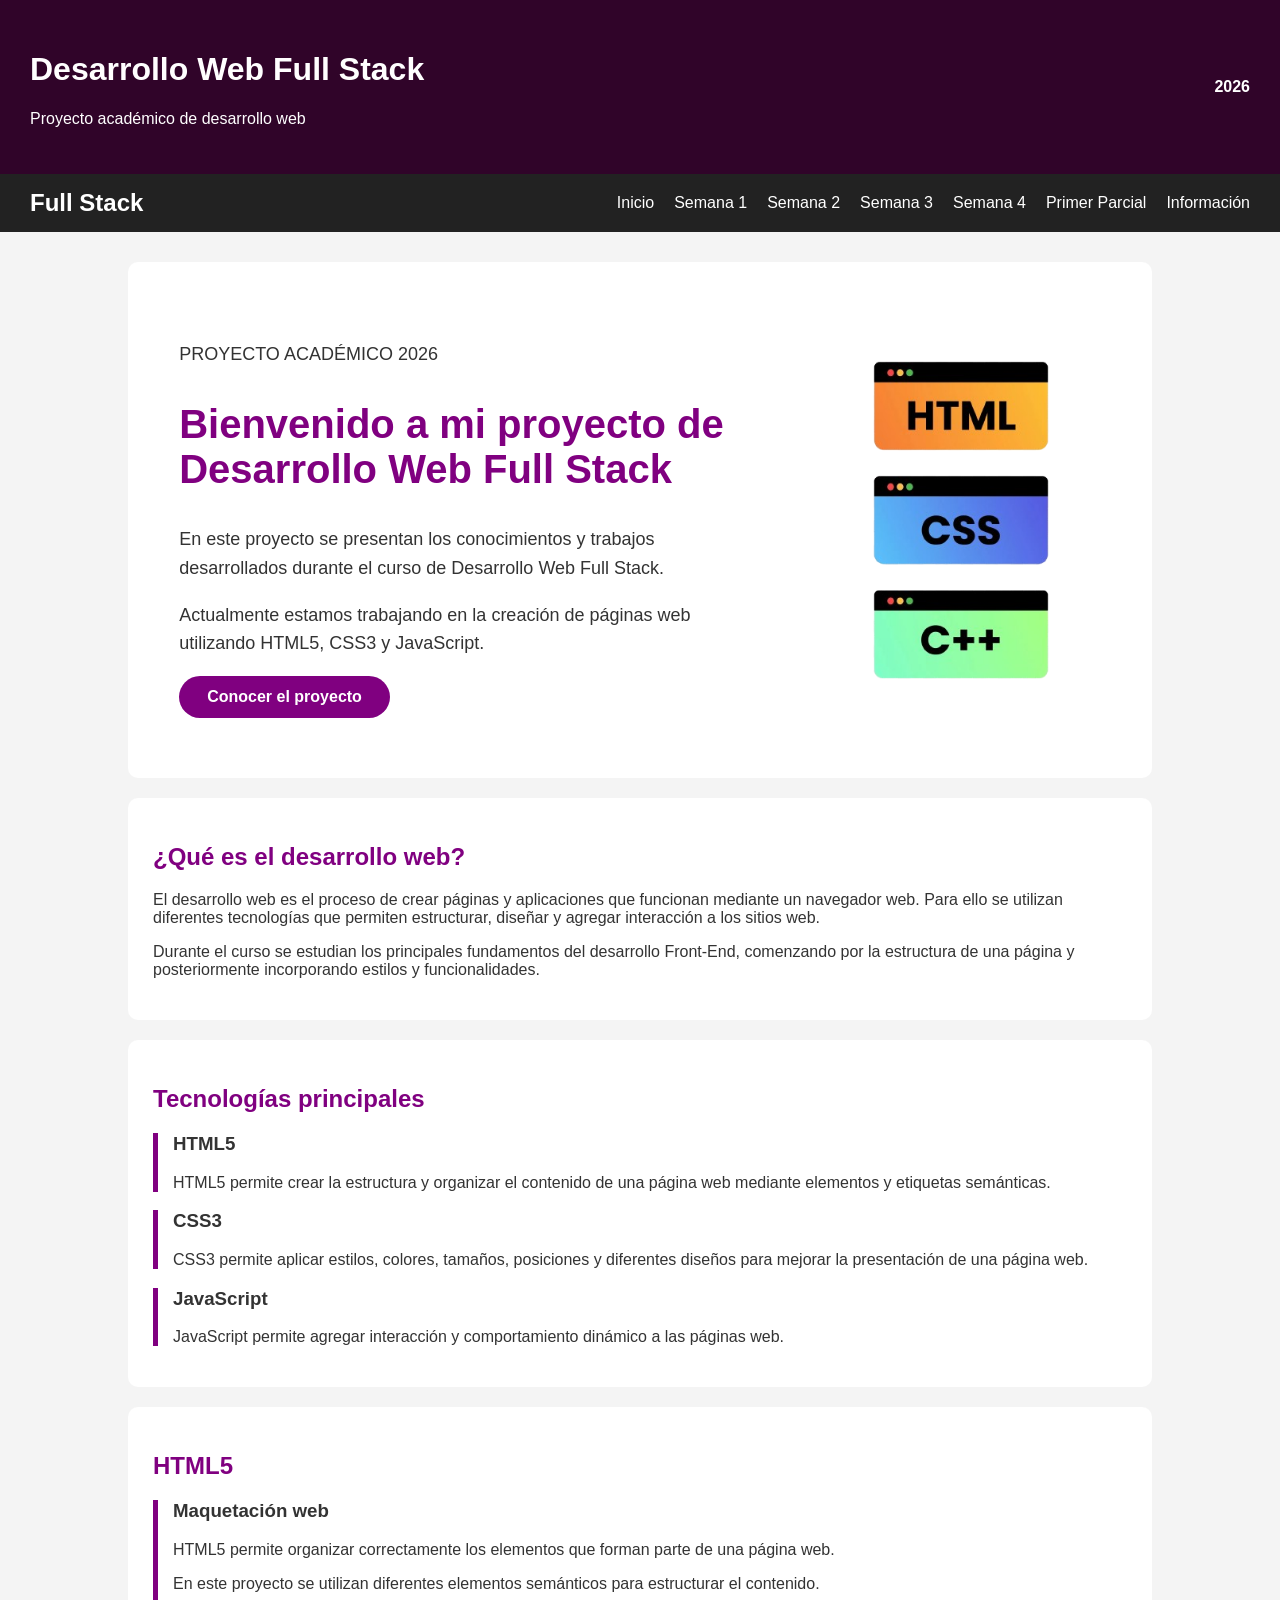
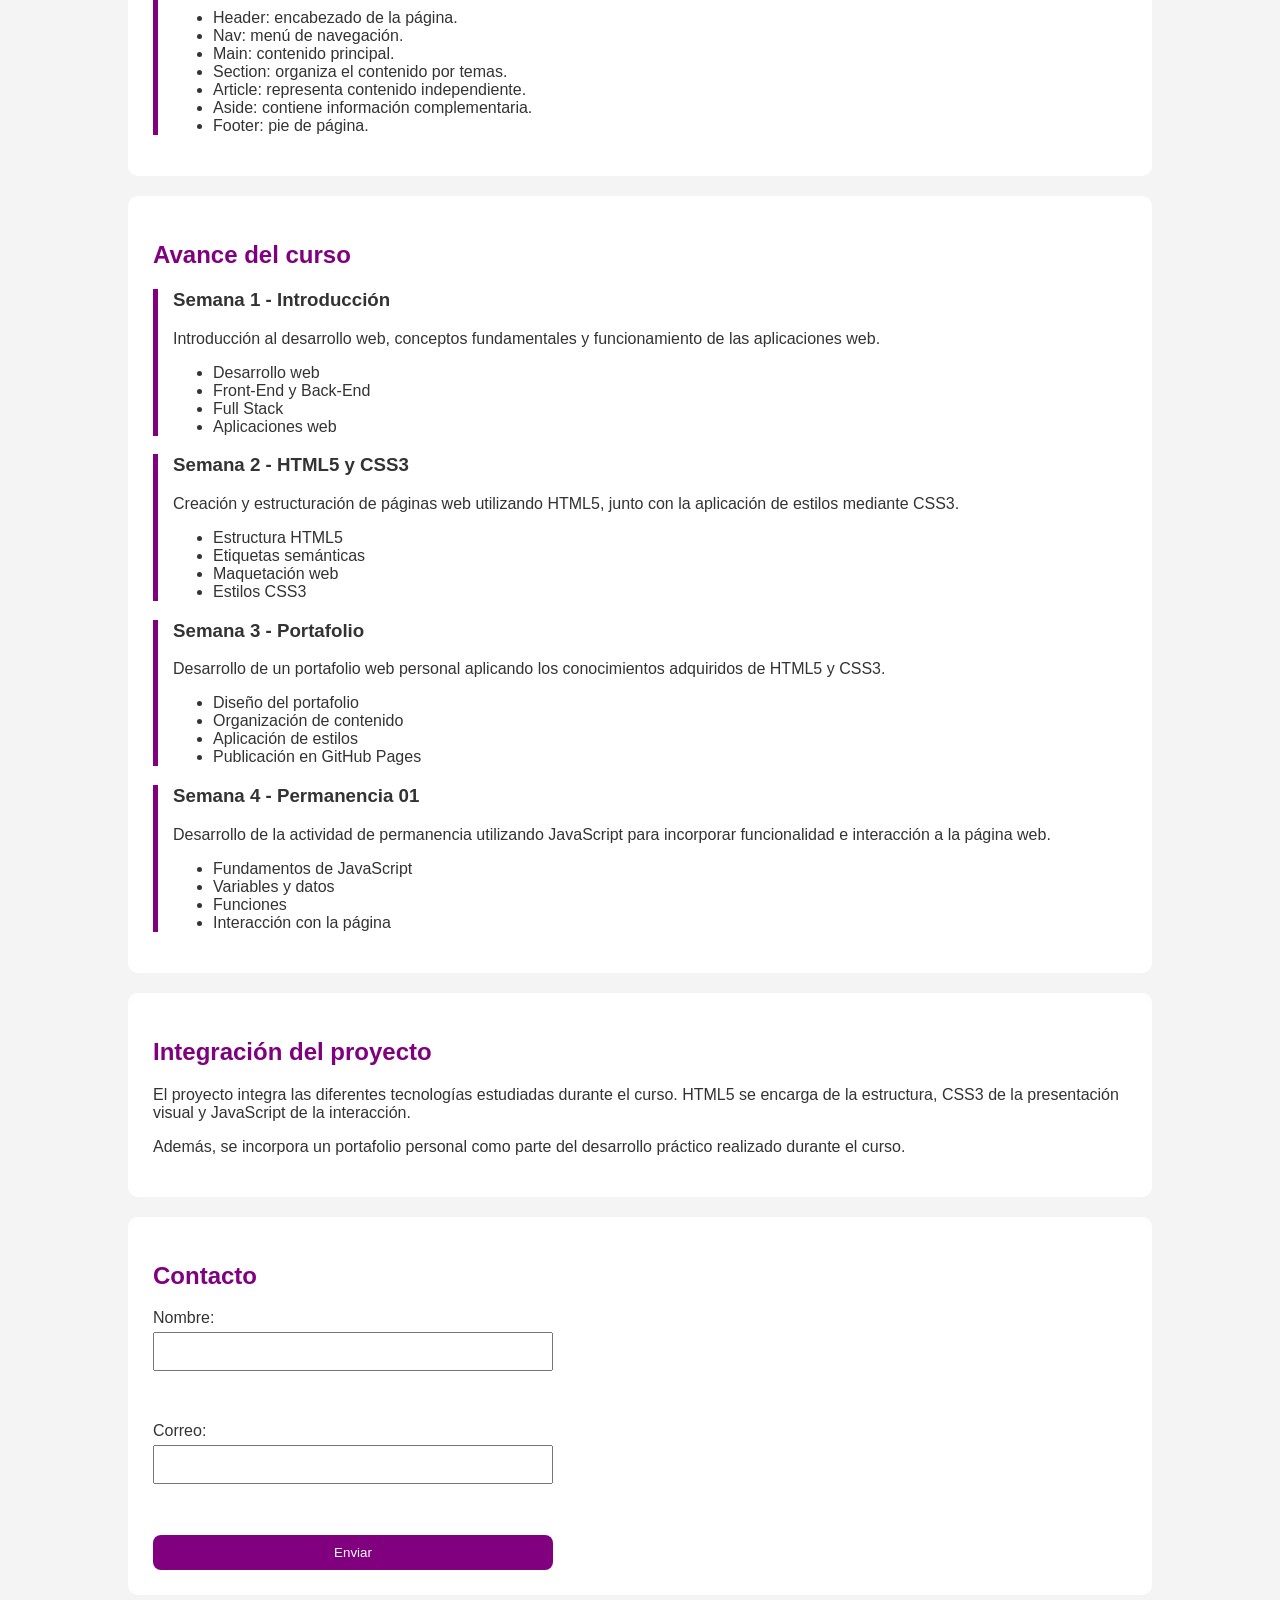
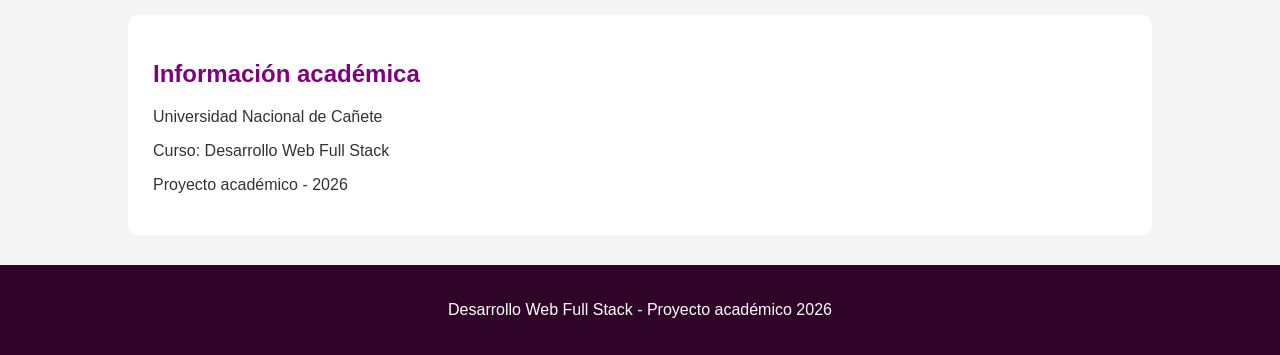
<file: index.html>
<!DOCTYPE html>
<html lang="es">
<head>
    <meta charset="UTF-8">
    <meta name="viewport" content="width=device-width, initial-scale=1.0">
    <title>Desarrollo Web Full Stack</title>
    <link rel="stylesheet" href="estilos.css">
</head>
<body>
    <!-- ENCABEZADO -->
    <header>
        <div>
            <h1>Desarrollo Web Full Stack</h1>
            <p>Proyecto académico de desarrollo web</p>
        </div>
        <div>
            <strong>2026</strong>
        </div>
    </header>

    <!-- MENÚ DE NAVEGACIÓN -->
    <nav>
    <div class="navbar">
        <a href="index.html" class="logo">Full Stack</a>

        <div class="menu">
    <a href="index.html">Inicio</a>
    <a href="semana1/index.html">Semana 1</a>
    <a href="semana2/index.html">Semana 2</a>
    <a href="portafolio/index.html">Semana 3</a>
    <a href="semana4/index.html">Semana 4</a>
    <a href="primer-parcial/">Primer Parcial</a>
    <a href="#informacion">Información</a>
</div>
    </div>
</nav>

    <!-- CONTENIDO PRINCIPAL -->
    <main>
        <!-- PRESENTACIÓN -->
        <section class="inicio">
    <div class="contenido">
        <p>PROYECTO ACADÉMICO 2026</p>
        <h2>Bienvenido a mi proyecto de Desarrollo Web Full Stack</h2>
        <p>
            En este proyecto se presentan los conocimientos y trabajos
            desarrollados durante el curso de Desarrollo Web Full Stack.
        </p>
        <p>
            Actualmente estamos trabajando en la creación de páginas web
            utilizando HTML5, CSS3 y JavaScript.
        </p>
        <a href="#informacion" class="boton">Conocer el proyecto</a>
    </div>

    <div class="imagen">
        <img src="img/imagen principal.png" alt="Imagen principal de Desarrollo Web">
    </div>
</section>
        </section>

        <!-- INTRODUCCIÓN -->
        <section id="introduccion">
            <h2>¿Qué es el desarrollo web?</h2>
            <p>
                El desarrollo web es el proceso de crear páginas y aplicaciones
                que funcionan mediante un navegador web. Para ello se utilizan
                diferentes tecnologías que permiten estructurar, diseñar y
                agregar interacción a los sitios web.
            </p>
            <p>
                Durante el curso se estudian los principales fundamentos del
                desarrollo Front-End, comenzando por la estructura de una página
                y posteriormente incorporando estilos y funcionalidades.
            </p>
        </section>

        <!-- TECNOLOGÍAS -->
        <section>
            <h2>Tecnologías principales</h2>
            <article>
                <h3>HTML5</h3>
                <p>
                    HTML5 permite crear la estructura y organizar el contenido
                    de una página web mediante elementos y etiquetas semánticas.
                </p>
            </article>
            <article>
                <h3>CSS3</h3>
                <p>
                    CSS3 permite aplicar estilos, colores, tamaños, posiciones
                    y diferentes diseños para mejorar la presentación de una
                    página web.
                </p>
            </article>
            <article>
                <h3>JavaScript</h3>
                <p>
                    JavaScript permite agregar interacción y comportamiento
                    dinámico a las páginas web.
                </p>
            </article>
        </section>

        <!-- HTML5 -->
        <section id="html5">
            <h2>HTML5</h2>
            <article>
                <h3>Maquetación web</h3>
                <p>
                    HTML5 permite organizar correctamente los elementos que
                    forman parte de una página web.
                </p>
                <p>
                    En este proyecto se utilizan diferentes elementos semánticos
                    para estructurar el contenido.
                </p>
                <ul>
                    <li>Header: encabezado de la página.</li>
                    <li>Nav: menú de navegación.</li>
                    <li>Main: contenido principal.</li>
                    <li>Section: organiza el contenido por temas.</li>
                    <li>Article: representa contenido independiente.</li>
                    <li>Aside: contiene información complementaria.</li>
                    <li>Footer: pie de página.</li>
                </ul>
            </article>
        </section>

        <!-- CONTENIDO DEL CURSO -->
        <section>
    <h2>Avance del curso</h2>

    <article>
        <h3>Semana 1 - Introducción</h3>
        <p>
            Introducción al desarrollo web, conceptos fundamentales y
            funcionamiento de las aplicaciones web.
        </p>
        <ul>
            <li>Desarrollo web</li>
            <li>Front-End y Back-End</li>
            <li>Full Stack</li>
            <li>Aplicaciones web</li>
        </ul>
    </article>

    <article>
        <h3>Semana 2 - HTML5 y CSS3</h3>
        <p>
            Creación y estructuración de páginas web utilizando HTML5,
            junto con la aplicación de estilos mediante CSS3.
        </p>
        <ul>
            <li>Estructura HTML5</li>
            <li>Etiquetas semánticas</li>
            <li>Maquetación web</li>
            <li>Estilos CSS3</li>
        </ul>
    </article>

    <article>
        <h3>Semana 3 - Portafolio</h3>
        <p>
            Desarrollo de un portafolio web personal aplicando los
            conocimientos adquiridos de HTML5 y CSS3.
        </p>
        <ul>
            <li>Diseño del portafolio</li>
            <li>Organización de contenido</li>
            <li>Aplicación de estilos</li>
            <li>Publicación en GitHub Pages</li>
        </ul>
    </article>

    <article>
        <h3>Semana 4 - Permanencia 01</h3>
        <p>
            Desarrollo de la actividad de permanencia utilizando
            JavaScript para incorporar funcionalidad e interacción
            a la página web.
        </p>
        <ul>
            <li>Fundamentos de JavaScript</li>
            <li>Variables y datos</li>
            <li>Funciones</li>
            <li>Interacción con la página</li>
        </ul>
    </article>
</section>

        <!-- PROYECTO -->
        <section>
            <h2>Integración del proyecto</h2>
            <p>
                El proyecto integra las diferentes tecnologías estudiadas
                durante el curso. HTML5 se encarga de la estructura, CSS3
                de la presentación visual y JavaScript de la interacción.
            </p>
            <p>
                Además, se incorpora un portafolio personal como parte del
                desarrollo práctico realizado durante el curso.
            </p>
        </section>

        <!-- CONTACTO -->
        <section>
            <h2>Contacto</h2>
            <form>
                <label for="nombre">Nombre:</label>
                <input type="text" id="nombre" name="nombre">
                <br><br>
                <label for="correo">Correo:</label>
                <input type="email" id="correo" name="correo">
                <br><br>
                <button type="submit">Enviar</button>
            </form>
        </section>

        <!-- INFORMACIÓN -->
        <aside id="informacion">
            <h2>Información académica</h2>
            <p>Universidad Nacional de Cañete</p>
            <p>Curso: Desarrollo Web Full Stack</p>
            <p>Proyecto académico - 2026</p>
        </aside>
    </main>

    <!-- PIE DE PÁGINA -->
    <footer>
        <p>Desarrollo Web Full Stack - Proyecto académico 2026</p>
    </footer>
</body>
</html>
</file>
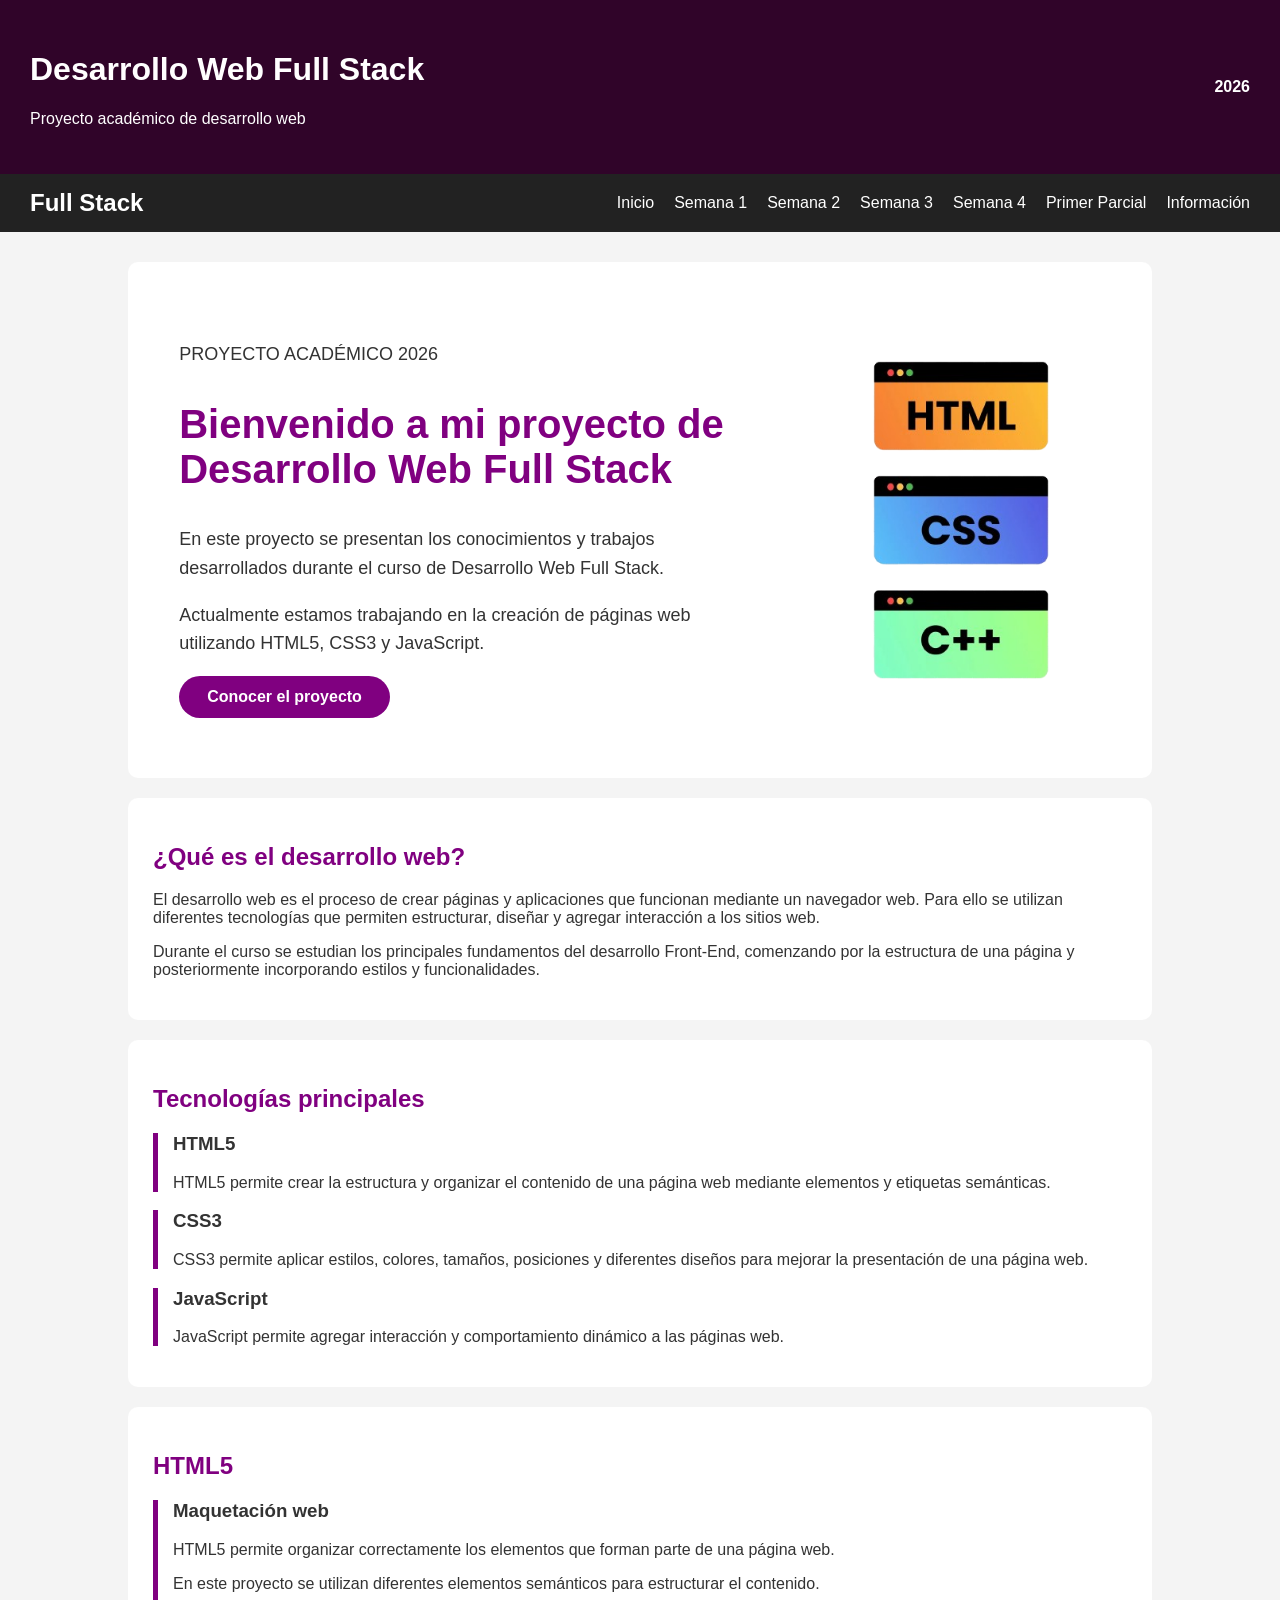
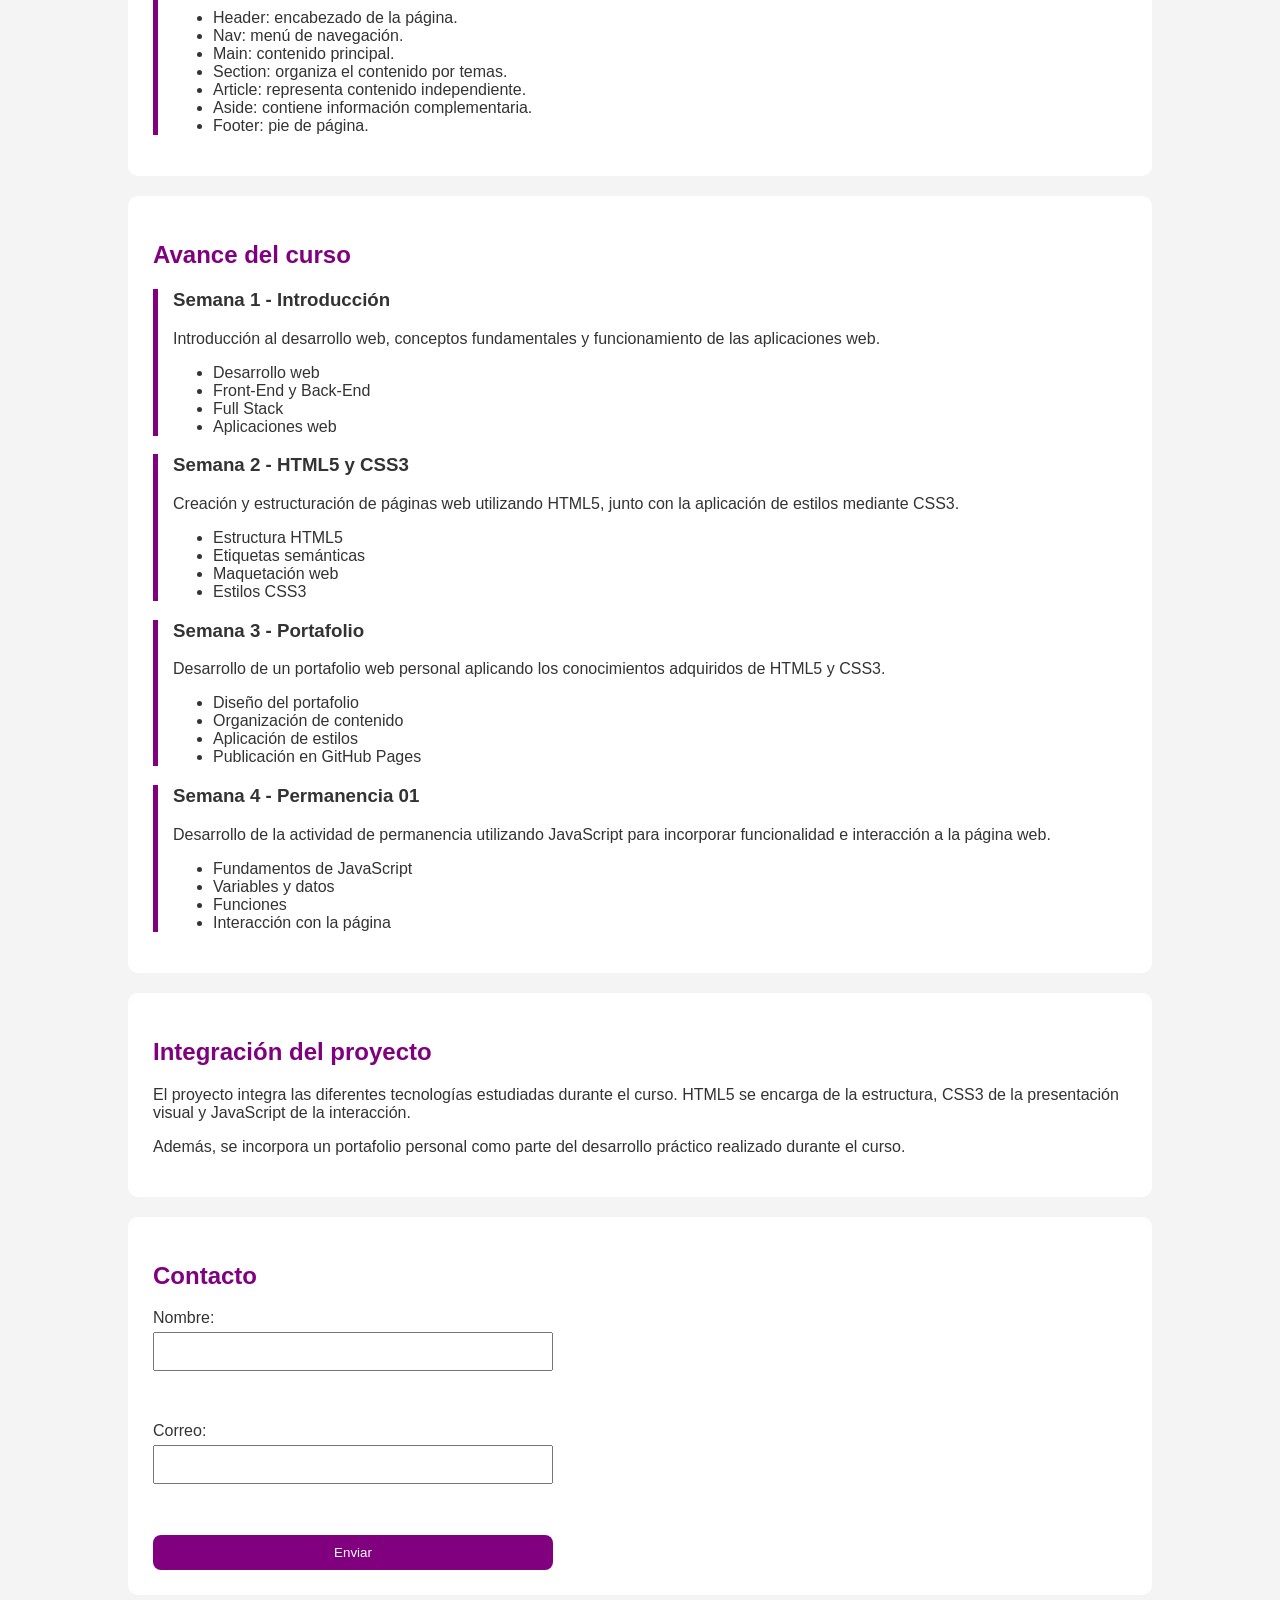
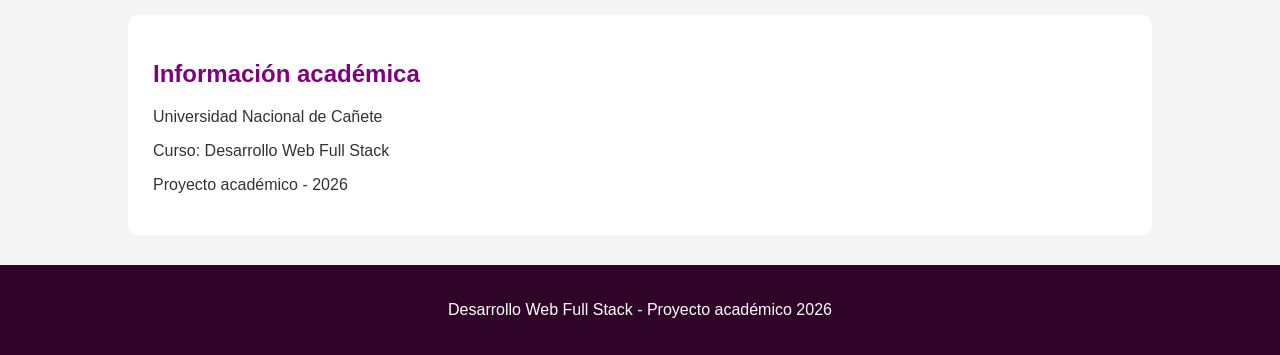
<file: docs/index.html>
<!DOCTYPE html>
<html lang="es">
<head>
    <meta charset="UTF-8">
    <meta name="viewport" content="width=device-width, initial-scale=1.0">
    <title>Desarrollo Web Full Stack</title>
    <link rel="stylesheet" href="estilos.css">
</head>
<body>
    <!-- ENCABEZADO -->
    <header>
        <div>
            <h1>Desarrollo Web Full Stack</h1>
            <p>Proyecto académico de desarrollo web</p>
        </div>
        <div>
            <strong>2026</strong>
        </div>
    </header>

    <!-- MENÚ DE NAVEGACIÓN -->
    <nav>
    <div class="navbar">
        <a href="index.html" class="logo">Full Stack</a>

        <div class="menu">
    <a href="index.html">Inicio</a>
    <a href="semana1/index.html">Semana 1</a>
    <a href="semana2/index.html">Semana 2</a>
    <a href="portafolio/index.html">Semana 3</a>
    <a href="semana4/index.html">Semana 4</a>
    <a href="primer-parcial/index.html">Primer Parcial</a>
    <a href="#informacion">Información</a>
</div>
    </div>
</nav>

    <!-- CONTENIDO PRINCIPAL -->
    <main>
        <!-- PRESENTACIÓN -->
        <section class="inicio">
    <div class="contenido">
        <p>PROYECTO ACADÉMICO 2026</p>
        <h2>Bienvenido a mi proyecto de Desarrollo Web Full Stack</h2>
        <p>
            En este proyecto se presentan los conocimientos y trabajos
            desarrollados durante el curso de Desarrollo Web Full Stack.
        </p>
        <p>
            Actualmente estamos trabajando en la creación de páginas web
            utilizando HTML5, CSS3 y JavaScript.
        </p>
        <a href="#informacion" class="boton">Conocer el proyecto</a>
    </div>

    <div class="imagen">
        <img src="img/imagen principal.png" alt="Imagen principal de Desarrollo Web">
    </div>
</section>
        </section>

        <!-- INTRODUCCIÓN -->
        <section id="introduccion">
            <h2>¿Qué es el desarrollo web?</h2>
            <p>
                El desarrollo web es el proceso de crear páginas y aplicaciones
                que funcionan mediante un navegador web. Para ello se utilizan
                diferentes tecnologías que permiten estructurar, diseñar y
                agregar interacción a los sitios web.
            </p>
            <p>
                Durante el curso se estudian los principales fundamentos del
                desarrollo Front-End, comenzando por la estructura de una página
                y posteriormente incorporando estilos y funcionalidades.
            </p>
        </section>

        <!-- TECNOLOGÍAS -->
        <section>
            <h2>Tecnologías principales</h2>
            <article>
                <h3>HTML5</h3>
                <p>
                    HTML5 permite crear la estructura y organizar el contenido
                    de una página web mediante elementos y etiquetas semánticas.
                </p>
            </article>
            <article>
                <h3>CSS3</h3>
                <p>
                    CSS3 permite aplicar estilos, colores, tamaños, posiciones
                    y diferentes diseños para mejorar la presentación de una
                    página web.
                </p>
            </article>
            <article>
                <h3>JavaScript</h3>
                <p>
                    JavaScript permite agregar interacción y comportamiento
                    dinámico a las páginas web.
                </p>
            </article>
        </section>

        <!-- HTML5 -->
        <section id="html5">
            <h2>HTML5</h2>
            <article>
                <h3>Maquetación web</h3>
                <p>
                    HTML5 permite organizar correctamente los elementos que
                    forman parte de una página web.
                </p>
                <p>
                    En este proyecto se utilizan diferentes elementos semánticos
                    para estructurar el contenido.
                </p>
                <ul>
                    <li>Header: encabezado de la página.</li>
                    <li>Nav: menú de navegación.</li>
                    <li>Main: contenido principal.</li>
                    <li>Section: organiza el contenido por temas.</li>
                    <li>Article: representa contenido independiente.</li>
                    <li>Aside: contiene información complementaria.</li>
                    <li>Footer: pie de página.</li>
                </ul>
            </article>
        </section>

        <!-- CONTENIDO DEL CURSO -->
        <section>
    <h2>Avance del curso</h2>

    <article>
        <h3>Semana 1 - Introducción</h3>
        <p>
            Introducción al desarrollo web, conceptos fundamentales y
            funcionamiento de las aplicaciones web.
        </p>
        <ul>
            <li>Desarrollo web</li>
            <li>Front-End y Back-End</li>
            <li>Full Stack</li>
            <li>Aplicaciones web</li>
        </ul>
    </article>

    <article>
        <h3>Semana 2 - HTML5 y CSS3</h3>
        <p>
            Creación y estructuración de páginas web utilizando HTML5,
            junto con la aplicación de estilos mediante CSS3.
        </p>
        <ul>
            <li>Estructura HTML5</li>
            <li>Etiquetas semánticas</li>
            <li>Maquetación web</li>
            <li>Estilos CSS3</li>
        </ul>
    </article>

    <article>
        <h3>Semana 3 - Portafolio</h3>
        <p>
            Desarrollo de un portafolio web personal aplicando los
            conocimientos adquiridos de HTML5 y CSS3.
        </p>
        <ul>
            <li>Diseño del portafolio</li>
            <li>Organización de contenido</li>
            <li>Aplicación de estilos</li>
            <li>Publicación en GitHub Pages</li>
        </ul>
    </article>

    <article>
        <h3>Semana 4 - Permanencia 01</h3>
        <p>
            Desarrollo de la actividad de permanencia utilizando
            JavaScript para incorporar funcionalidad e interacción
            a la página web.
        </p>
        <ul>
            <li>Fundamentos de JavaScript</li>
            <li>Variables y datos</li>
            <li>Funciones</li>
            <li>Interacción con la página</li>
        </ul>
    </article>
</section>

        <!-- PROYECTO -->
        <section>
            <h2>Integración del proyecto</h2>
            <p>
                El proyecto integra las diferentes tecnologías estudiadas
                durante el curso. HTML5 se encarga de la estructura, CSS3
                de la presentación visual y JavaScript de la interacción.
            </p>
            <p>
                Además, se incorpora un portafolio personal como parte del
                desarrollo práctico realizado durante el curso.
            </p>
        </section>

        <!-- CONTACTO -->
        <section>
            <h2>Contacto</h2>
            <form>
                <label for="nombre">Nombre:</label>
                <input type="text" id="nombre" name="nombre">
                <br><br>
                <label for="correo">Correo:</label>
                <input type="email" id="correo" name="correo">
                <br><br>
                <button type="submit">Enviar</button>
            </form>
        </section>

        <!-- INFORMACIÓN -->
        <aside id="informacion">
            <h2>Información académica</h2>
            <p>Universidad Nacional de Cañete</p>
            <p>Curso: Desarrollo Web Full Stack</p>
            <p>Proyecto académico - 2026</p>
        </aside>
    </main>

    <!-- PIE DE PÁGINA -->
    <footer>
        <p>Desarrollo Web Full Stack - Proyecto académico 2026</p>
    </footer>
</body>
</html>
</file>
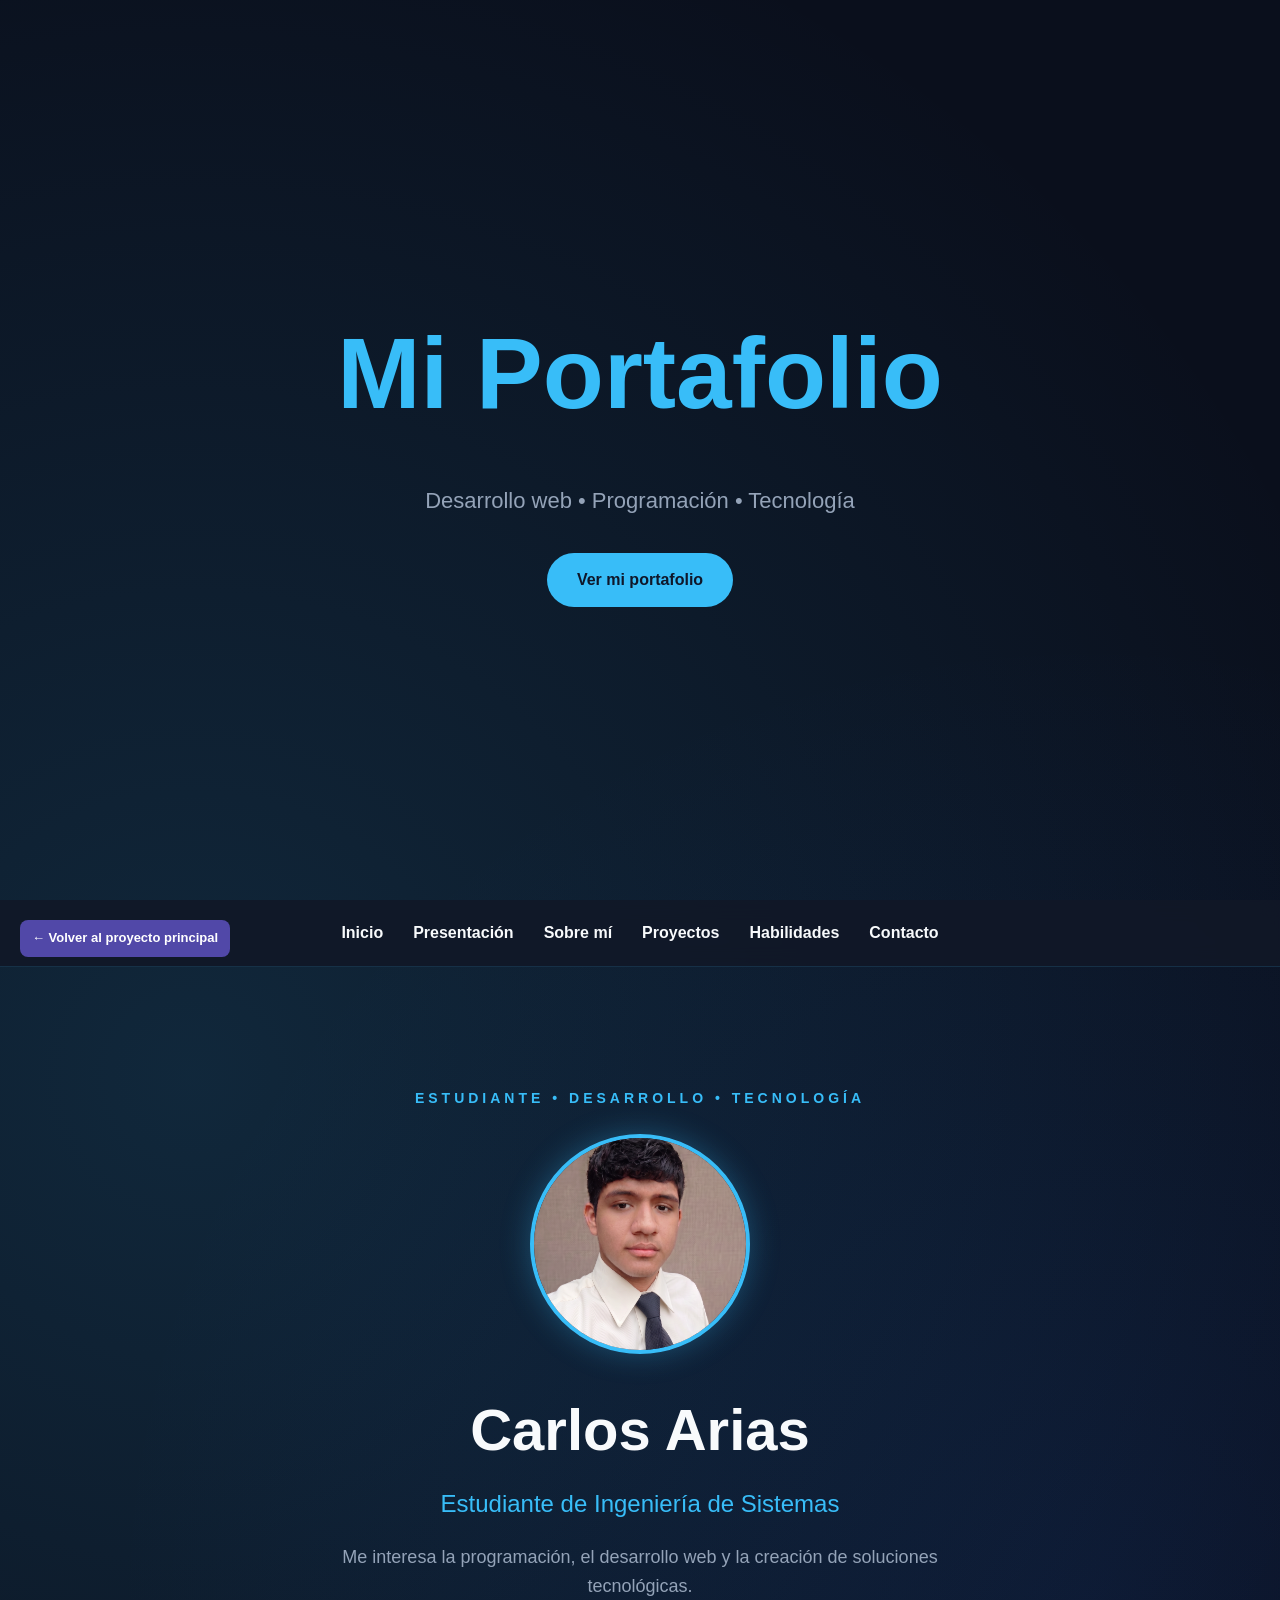
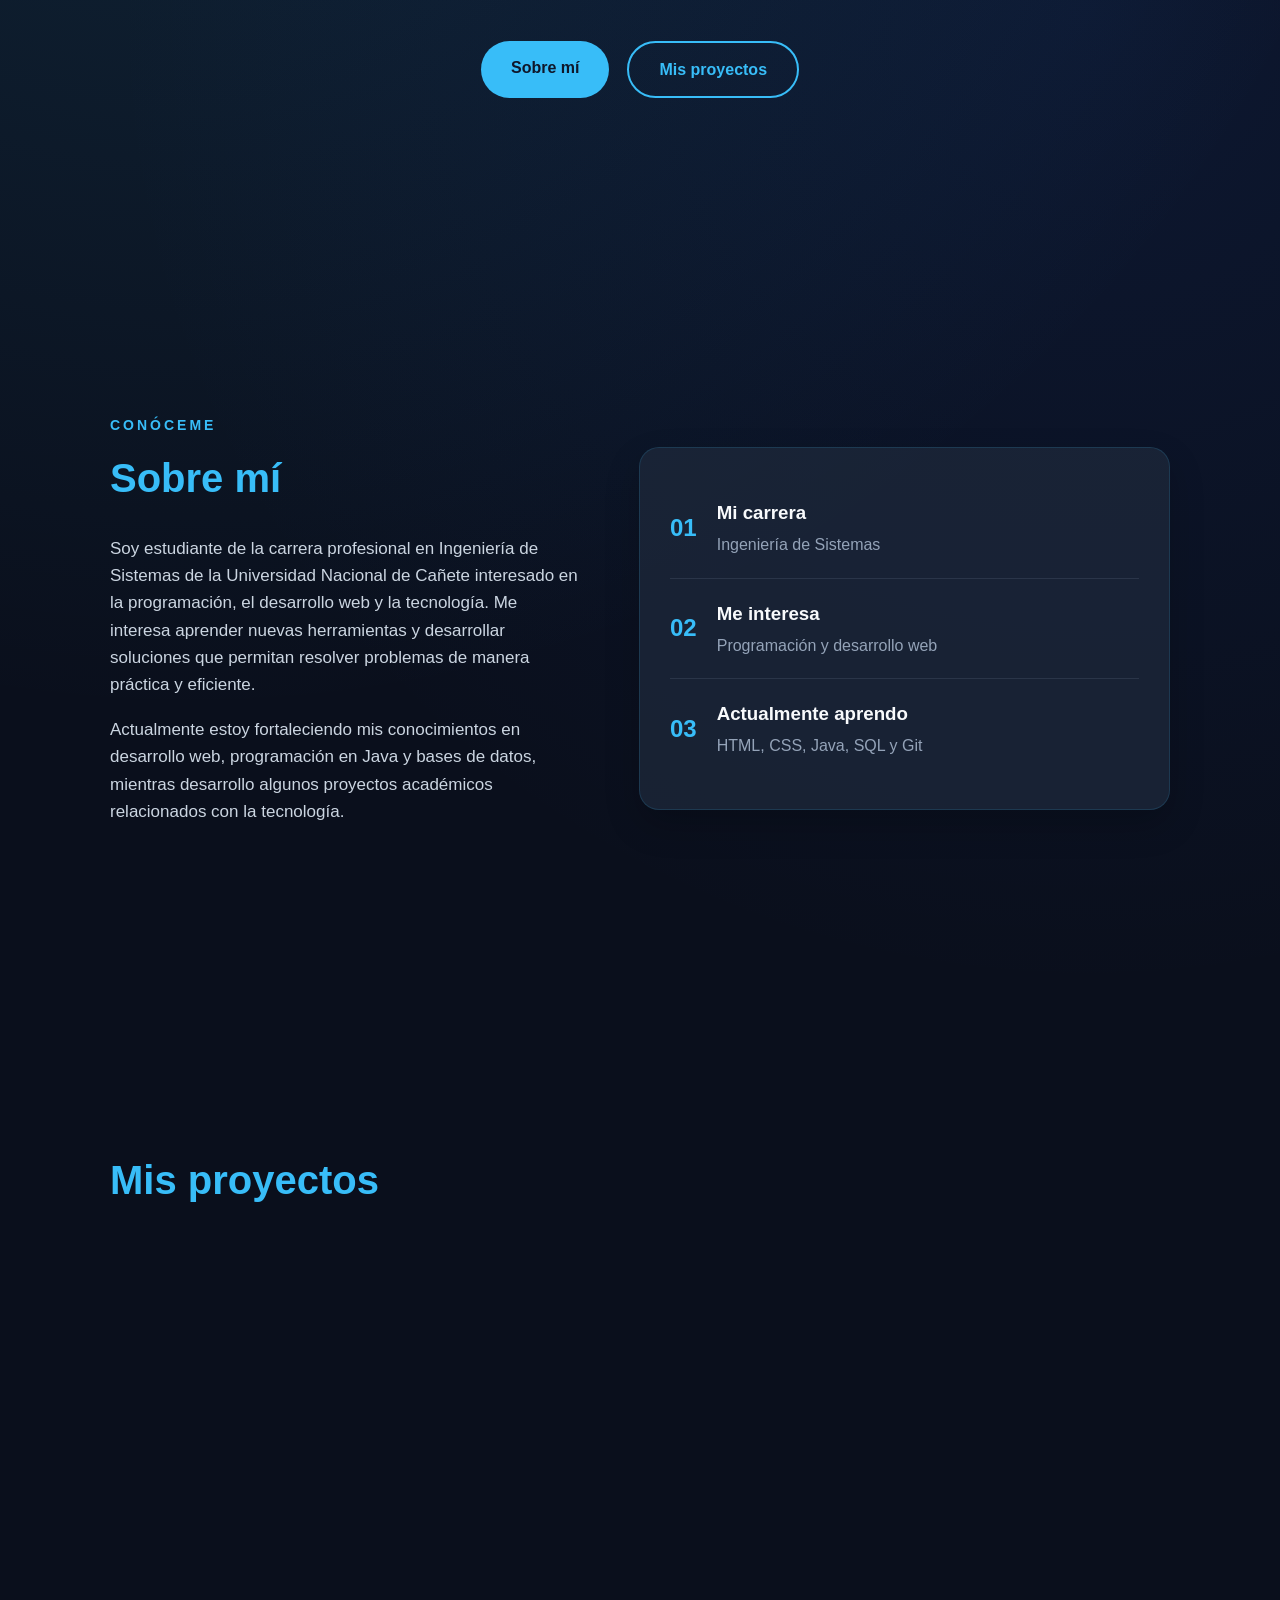
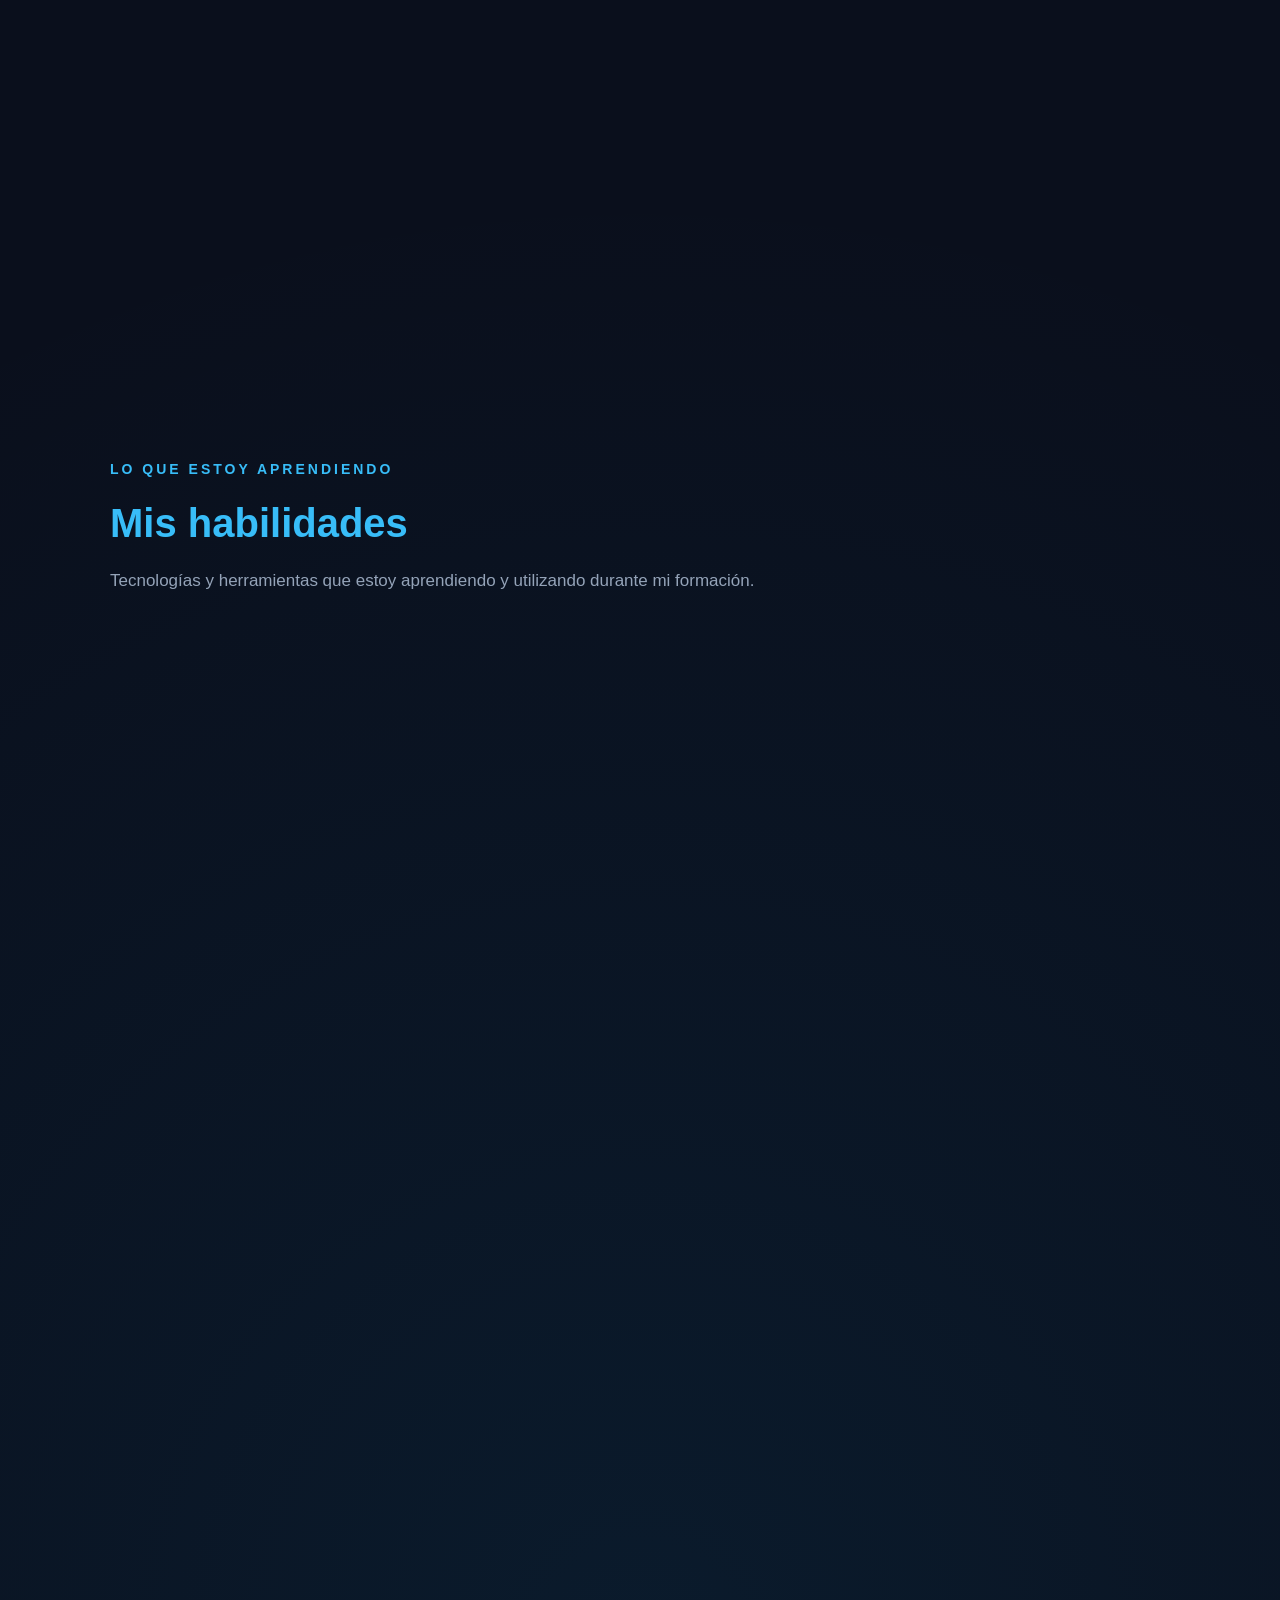
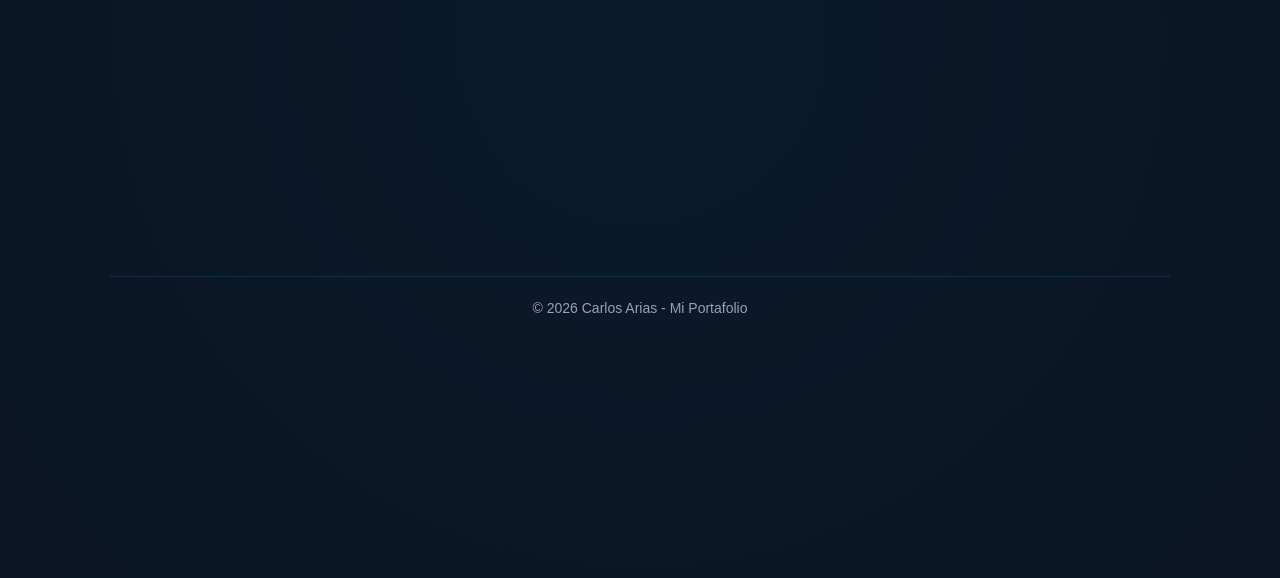
<file: portafolio/index.html>
<!DOCTYPE html>
<html lang="es">

<head>
    <meta charset="UTF-8">
    <meta name="viewport" content="width=device-width, initial-scale=1.0">
    <title>Portafolio | Carlos Arias</title>

    <link rel="stylesheet" href="estilo.css">
</head>

<body>

    <!-- ===== PORTADA INICIAL ===== -->
<section id="inicio" class="inicio">
    <h1>Mi Portafolio</h1>
    <p>
        Desarrollo web • Programación • Tecnología
    </p>
    <a href="#presentacion" class="boton">
        Ver mi portafolio
    </a>
</section>

<!-- ===== NAVEGACIÓN ===== -->
<nav>
    <a href="../index.html" class="volver">← Volver al proyecto principal</a>
    <a href="#inicio">Inicio</a>
    <a href="#presentacion">Presentación</a>
    <a href="#sobre-mi">Sobre mí</a>
    <a href="#proyectos">Proyectos</a>
    <a href="#habilidades">Habilidades</a>
    <a href="#contacto">Contacto</a>
</nav>
<!-- ===== PRESENTACIÓN ===== -->
<header id="presentacion">
    <div class="presentacion-contenido">
        <p class="presentacion-etiqueta">ESTUDIANTE • DESARROLLO • TECNOLOGÍA</p>
        <img src="img/Perfil.png" alt="Foto de Carlos Arias">
        <h1>Carlos Arias</h1>
        <h2>Estudiante de Ingeniería de Sistemas</h2>
        <p class="presentacion-descripcion">
            Me interesa la programación, el desarrollo web y la creación de soluciones tecnológicas.
        </p>
        <div class="presentacion-botones">
            <a href="#sobre-mi" class="boton">Sobre mí</a>
            <a href="#proyectos" class="boton secundario">Mis proyectos</a>
        </div>
    </div>
</header>

    <!-- ===== CONTENIDO PRINCIPAL ===== -->
    <main>
        <!-- ===== SOBRE MÍ ===== -->

        <section id="sobre-mi">
    <div class="sobre-contenido">
        <div class="sobre-texto">
            <p class="etiqueta">CONÓCEME</p>
            <h2>Sobre mí</h2>
            <p>
                Soy estudiante de la carrera profesional en Ingeniería de Sistemas 
                de la Universidad Nacional de Cañete interesado en la programación,
                el desarrollo web y la tecnología. Me interesa aprender nuevas herramientas
                y desarrollar soluciones que permitan resolver problemas de manera práctica
                y eficiente.
            </p>
            <p>
                Actualmente estoy fortaleciendo mis conocimientos en desarrollo web,
                programación en Java y bases de datos, mientras desarrollo algunos proyectos
                académicos relacionados con la tecnología.
            </p>
        </div>
        <div class="sobre-tarjeta">
            <div class="dato">
                <span>01</span>
                <div>
                    <h3>Mi carrera</h3>
                    <p>Ingeniería de Sistemas</p>
                </div>
            </div>
            <div class="dato">
                <span>02</span>
                <div>
                    <h3>Me interesa</h3>
                    <p>Programación y desarrollo web</p>
                </div>
            </div>
            <div class="dato">
                <span>03</span>
                <div>
                    <h3>Actualmente aprendo</h3>
                    <p>HTML, CSS, Java, SQL y Git</p>
                </div>
            </div>
        </div>
    </div>
</section>

        <!-- ===== PROYECTOS ===== -->
        <section id="proyectos">
    <h2>Mis proyectos</h2>
    <article class="aparecer proyecto-1">
        <h3>Sistema de optimización</h3>
        <p>
            Proyecto orientado a optimizar la adquisición de
            insumos mediante programación lineal y el método
            Simplex.
        </p>
        <p>
            Tecnologías y herramientas: Java, programación
            lineal y método Simplex.
        </p>
    </article>
    <article class="aparecer proyecto-2">
        <h3>Sistema de objetos perdidos</h3>
        <p>
            Sistema desarrollado para registrar y gestionar
            objetos perdidos, utilizando una aplicación en
            Java conectada a una base de datos.
        </p>
        <p>
            Tecnologías: Java, SQL Server y NetBeans.
        </p>
    </article>
    <article class="aparecer proyecto-3">
        <h3>Mi portafolio web</h3>
        <p>
            Página web personal desarrollada para presentar
            información sobre mí, mis proyectos, habilidades
            y conocimientos tecnológicos.
        </p>
        <p>
            Tecnologías: HTML, CSS, Git y GitHub.
        </p>
    </article>
</section>
        <!-- ===== HABILIDADES ===== -->
        <section id="habilidades">
    <p class="etiqueta">LO QUE ESTOY APRENDIENDO</p>
    <h2>Mis habilidades</h2>
    <p class="habilidades-intro">
        Tecnologías y herramientas que estoy aprendiendo y utilizando durante mi formación.
    </p>
    <div class="habilidades-contenido">
        <article class ="aparecer">
            <span class="numero-habilidad">01</span>
            <h3>Desarrollo web</h3>
            <p>Creación de páginas web con estructura, diseño y navegación.</p>
            <div class="tecnologias">
                <span>HTML</span>
                <span>CSS</span>
            </div>
        </article>
        <article class="aparecer">
            <span class="numero-habilidad">02</span>
            <h3>Programación</h3>
            <p>Desarrollo de aplicaciones y resolución de problemas mediante código.</p>
            <div class="tecnologias">
                <span>Java</span>
            </div>
        </article>
        <article class="aparecer">
            <span class="numero-habilidad">03</span>
            <h3>Bases de datos</h3>
            <p>Diseño y gestión de información para aplicaciones y sistemas.</p>
            <div class="tecnologias">
                <span>SQL Server</span>
            </div>
        </article>
        <article class="aparecer">
            <span class="numero-habilidad">04</span>
            <h3>Herramientas</h3>
            <p>Herramientas utilizadas para desarrollar y administrar proyectos.</p>
            <div class="tecnologias">
                <span>VS Code</span>
                <span>NetBeans</span>
                <span>Git</span>
                <span>GitHub</span>
            </div>
        </article>
    </div>
</section>

        <!-- ===== CONTACTO ===== -->
        <section id="contacto">
    <div class="contacto-contenido">
        <div class="contacto-texto aparecer">
            <p class="etiqueta">PONGÁMONOS EN CONTACTO</p>
            <h2>¿Hablamos?</h2>
            <p>
                Si quieres conocer más sobre mis proyectos, compartir una idea
                o simplemente conectar, puedes encontrarme en mis plataformas.
            </p>
        </div>
        <div class="contacto-tarjeta aparecer">
            <p class="contacto-titulo">ENCUÉNTRAME EN</p>
            <a href="https://github.com/carlosarias00" target="_blank">
                <span>01</span>
                <div>
                    <strong>GitHub</strong>
                    <small>Mis proyectos y código</small>
                </div>
                <b>→</b>
            </a>
            <a href="https://www.linkedin.com/" target="_blank">
                <span>02</span>
                <div>
                    <strong>LinkedIn</strong>
                    <small>Mi perfil profesional</small>
                </div>
                <b>→</b>
            </a>
        </div>
    </div>
    <p class="copyright">© 2026 Carlos Arias - Mi Portafolio</p>
</section>

<script src="script.js"></script>
</body>
</html>
</file>
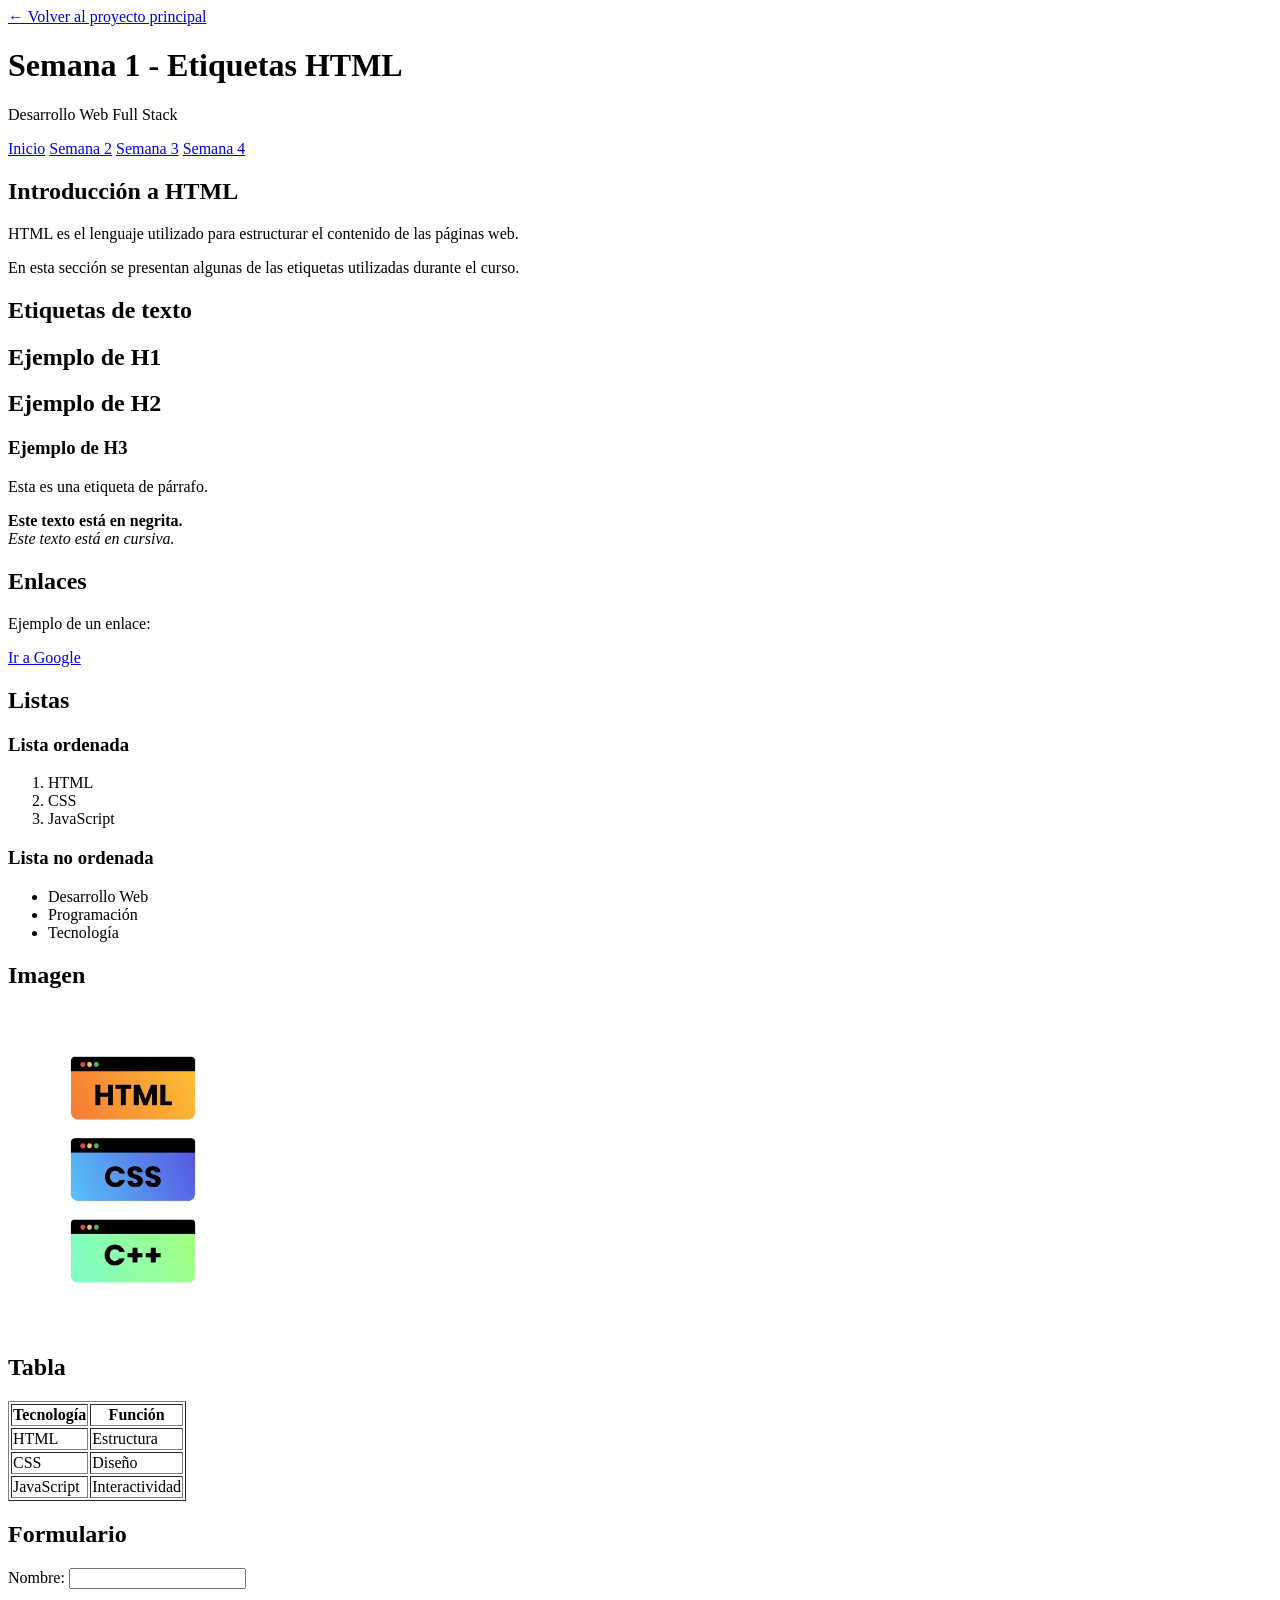
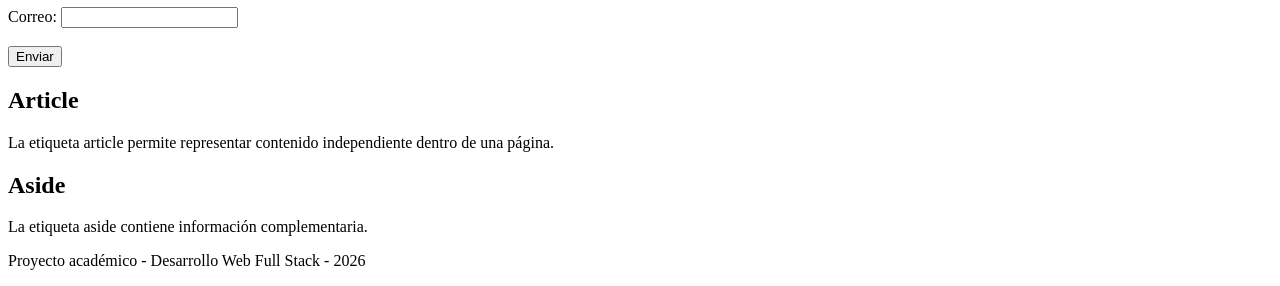
<file: semana1/index.html>
<!DOCTYPE html>
<html lang="es">
<head>
    <meta charset="UTF-8">
    <meta name="viewport" content="width=device-width, initial-scale=1.0">
    <title>Semana 1 - Etiquetas HTML</title>
</head>

<body>
     <a href="../index.html">← Volver al proyecto principal</a>
    <header>
        <h1>Semana 1 - Etiquetas HTML</h1>
        <p>Desarrollo Web Full Stack</p>
    </header>

    <nav>
        <a href="../index.html">Inicio</a>
        <a href="../css.html">Semana 2</a>
        <a href="../portafolio/index.html">Semana 3</a>
        <a href="../semana4/index.html">Semana 4</a>
    </nav>

    <main>

        <section>
            <h2>Introducción a HTML</h2>
            <p>
                HTML es el lenguaje utilizado para estructurar el contenido
                de las páginas web.
            </p>
            <p>
                En esta sección se presentan algunas de las etiquetas
                utilizadas durante el curso.
            </p>
        </section>

        <section>
            <h2>Etiquetas de texto</h2>

            <h1>Ejemplo de H1</h1>
            <h2>Ejemplo de H2</h2>
            <h3>Ejemplo de H3</h3>

            <p>
                Esta es una etiqueta de párrafo.
            </p>

            <strong>Este texto está en negrita.</strong>
            <br>
            <em>Este texto está en cursiva.</em>
        </section>

        <section>
            <h2>Enlaces</h2>

            <p>Ejemplo de un enlace:</p>

            <a href="https://www.google.com">
                Ir a Google
            </a>
        </section>

        <section>
            <h2>Listas</h2>

            <h3>Lista ordenada</h3>

            <ol>
                <li>HTML</li>
                <li>CSS</li>
                <li>JavaScript</li>
            </ol>

            <h3>Lista no ordenada</h3>

            <ul>
                <li>Desarrollo Web</li>
                <li>Programación</li>
                <li>Tecnología</li>
            </ul>
        </section>

        <section>
            <h2>Imagen</h2>

            <img src="../img/imagen principal.png"
                 alt="Imagen relacionada con desarrollo web"
                 width="250">
        </section>

        <section>
            <h2>Tabla</h2>

            <table border="1">
                <tr>
                    <th>Tecnología</th>
                    <th>Función</th>
                </tr>

                <tr>
                    <td>HTML</td>
                    <td>Estructura</td>
                </tr>

                <tr>
                    <td>CSS</td>
                    <td>Diseño</td>
                </tr>

                <tr>
                    <td>JavaScript</td>
                    <td>Interactividad</td>
                </tr>
            </table>
        </section>

        <section>
            <h2>Formulario</h2>

            <form>
                <label for="nombre">Nombre:</label>
                <input type="text" id="nombre" name="nombre">

                <br><br>

                <label for="correo">Correo:</label>
                <input type="email" id="correo" name="correo">

                <br><br>

                <button type="submit">Enviar</button>
            </form>
        </section>

        <article>
            <h2>Article</h2>
            <p>
                La etiqueta article permite representar contenido
                independiente dentro de una página.
            </p>
        </article>

        <aside>
            <h2>Aside</h2>
            <p>
                La etiqueta aside contiene información complementaria.
            </p>
        </aside>

    </main>

    <footer>
        <p>Proyecto académico - Desarrollo Web Full Stack - 2026</p>
    </footer>

</body>
</html>
</file>
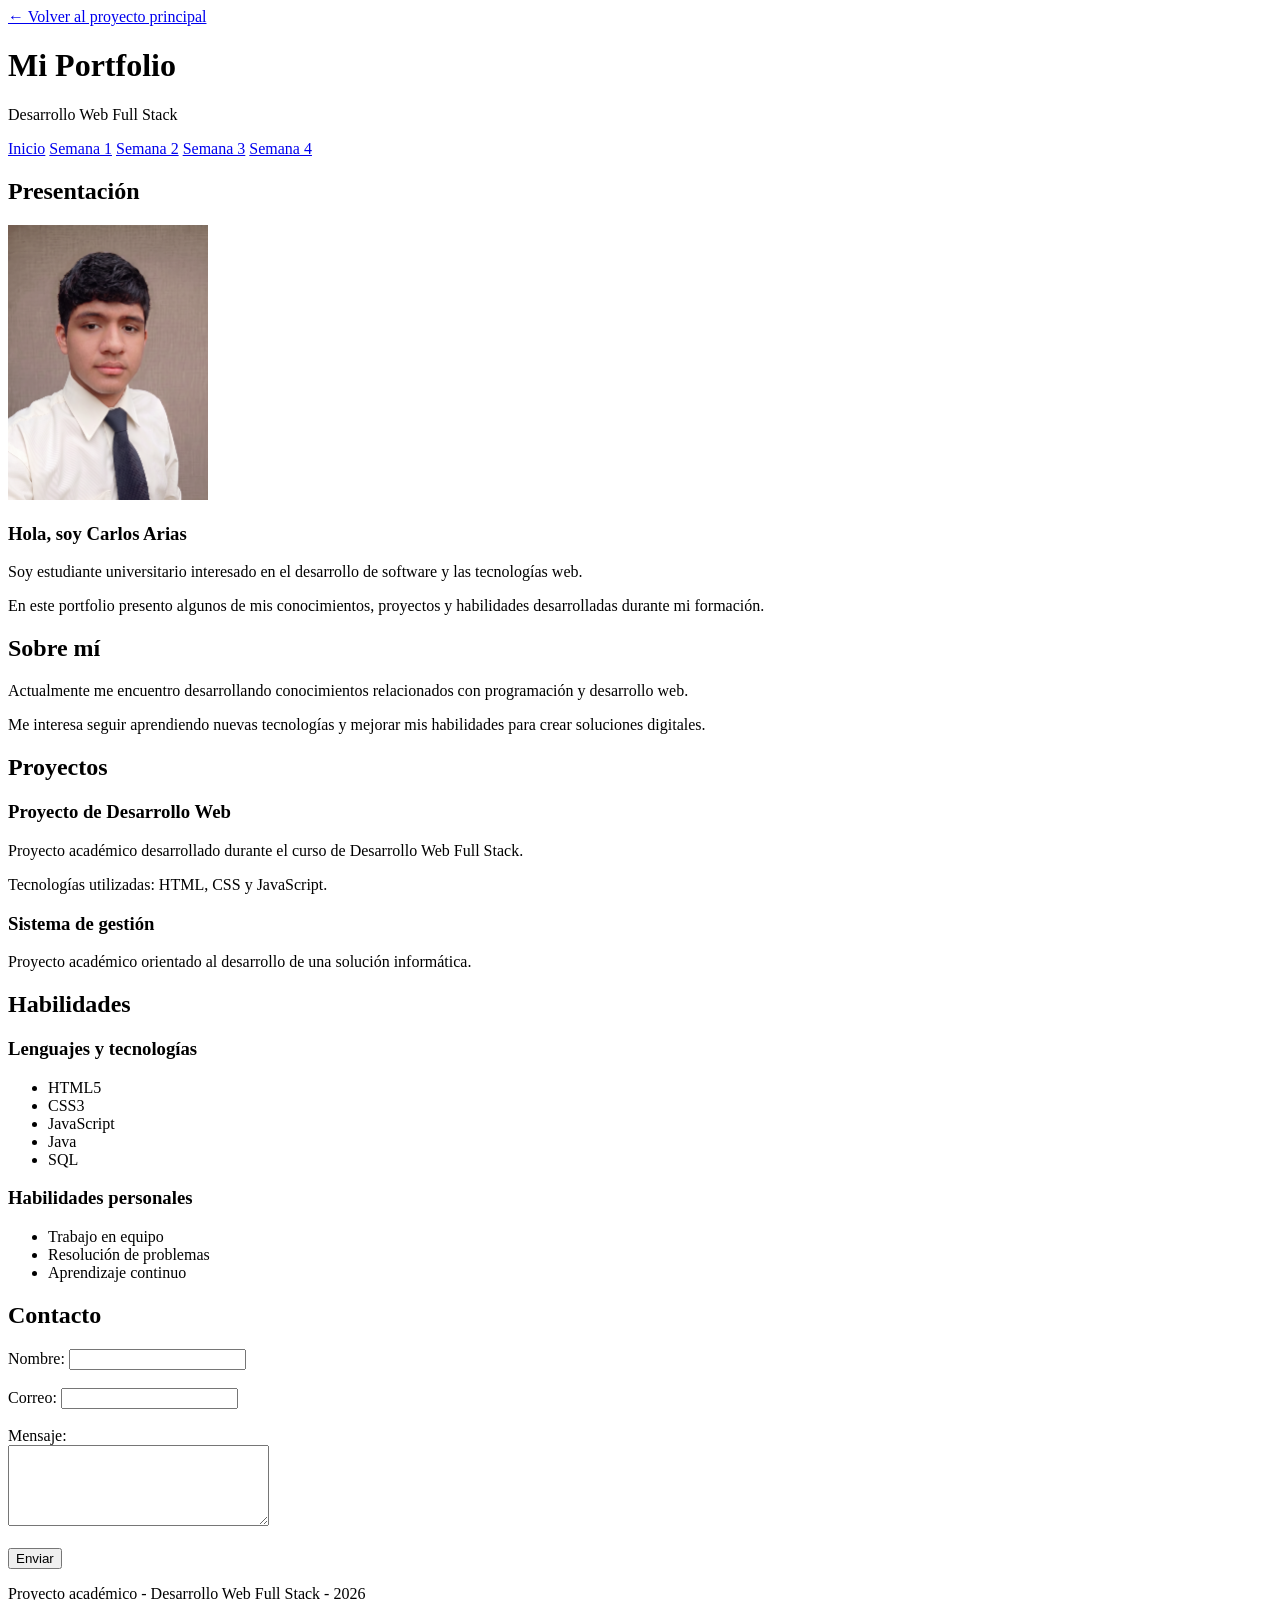
<file: semana2/index.html>
<!DOCTYPE html>
<html lang="es">
<head>
    <meta charset="UTF-8">
    <meta name="viewport" content="width=device-width, initial-scale=1.0">
    <title>Semana 2 - Portfolio HTML</title>
</head>

<body>
     <a href="../index.html">← Volver al proyecto principal</a>
    <header>
        <h1>Mi Portfolio</h1>
        <p>Desarrollo Web Full Stack</p>
    </header>

    <nav>
        <a href="../index.html">Inicio</a>
        <a href="../semana1/index.html">Semana 1</a>
        <a href="../semana2/index.html">Semana 2</a>
        <a href="../portafolio/index.html">Semana 3</a>
        <a href="../semana4/index.html">Semana 4</a>
    </nav>

    <main>

        <section id="presentacion">
            <h2>Presentación</h2>

            <img src="../portafolio/img/Perfil.png"
                 alt="Foto de perfil"
                 width="200">

            <h3>Hola, soy Carlos Arias</h3>

            <p>
                Soy estudiante universitario interesado en el desarrollo
                de software y las tecnologías web.
            </p>

            <p>
                En este portfolio presento algunos de mis conocimientos,
                proyectos y habilidades desarrolladas durante mi formación.
            </p>
        </section>

        <section id="sobre-mi">
            <h2>Sobre mí</h2>

            <p>
                Actualmente me encuentro desarrollando conocimientos
                relacionados con programación y desarrollo web.
            </p>

            <p>
                Me interesa seguir aprendiendo nuevas tecnologías y
                mejorar mis habilidades para crear soluciones digitales.
            </p>
        </section>

        <section id="proyectos">
            <h2>Proyectos</h2>

            <article>
                <h3>Proyecto de Desarrollo Web</h3>

                <p>
                    Proyecto académico desarrollado durante el curso de
                    Desarrollo Web Full Stack.
                </p>

                <p>
                    Tecnologías utilizadas: HTML, CSS y JavaScript.
                </p>
            </article>

            <article>
                <h3>Sistema de gestión</h3>

                <p>
                    Proyecto académico orientado al desarrollo de una
                    solución informática.
                </p>
            </article>
        </section>

        <section id="habilidades">
            <h2>Habilidades</h2>

            <h3>Lenguajes y tecnologías</h3>

            <ul>
                <li>HTML5</li>
                <li>CSS3</li>
                <li>JavaScript</li>
                <li>Java</li>
                <li>SQL</li>
            </ul>

            <h3>Habilidades personales</h3>

            <ul>
                <li>Trabajo en equipo</li>
                <li>Resolución de problemas</li>
                <li>Aprendizaje continuo</li>
            </ul>
        </section>

        <section id="contacto">
            <h2>Contacto</h2>

            <form>

                <label for="nombre">Nombre:</label>
                <input type="text" id="nombre" name="nombre">

                <br><br>

                <label for="correo">Correo:</label>
                <input type="email" id="correo" name="correo">

                <br><br>

                <label for="mensaje">Mensaje:</label>
                <br>
                <textarea id="mensaje" name="mensaje"
                          rows="5" cols="30"></textarea>

                <br><br>

                <button type="submit">Enviar</button>

            </form>
        </section>

    </main>

    <footer>
        <p>
            Proyecto académico - Desarrollo Web Full Stack - 2026
        </p>
    </footer>

</body>
</html>
</file>
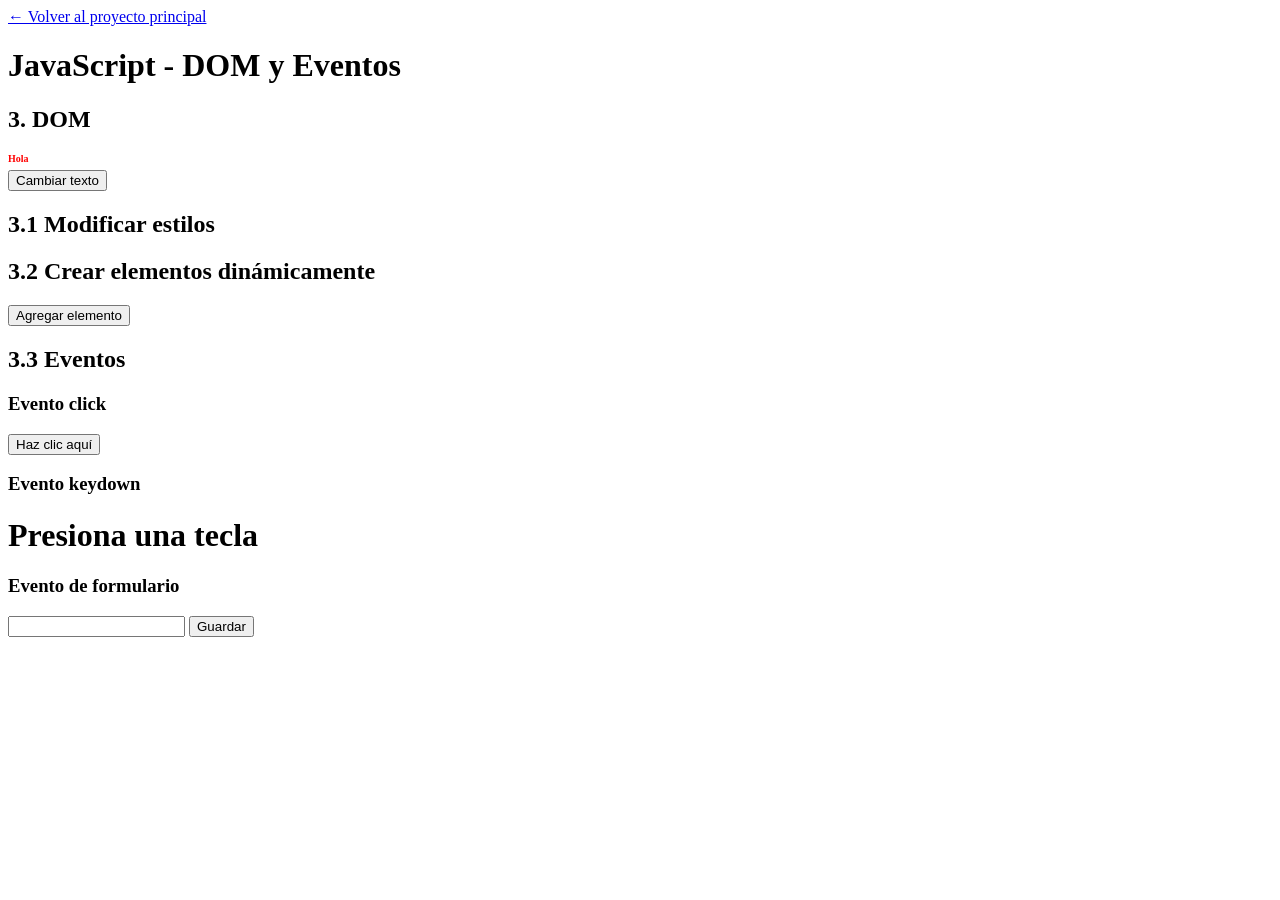
<file: semana4/index.html>
<!DOCTYPE html>
<html lang="es">
<head>
    <meta charset="UTF-8">
    <meta name="viewport" content="width=device-width, initial-scale=1.0">
    <title>JavaScript</title>
</head>

<body>
    <a href="../index.html">← Volver al proyecto principal</a>
    <h1>JavaScript - DOM y Eventos</h1>

    <!-- 3. DOM -->

    <h2>3. DOM</h2>

    <h1 id="titulo">Hola</h1>

    <button id="btnCambiar">Cambiar texto</button>

    <script>
        const titulo = document.getElementById("titulo");
        const boton = document.getElementById("btnCambiar");

        boton.addEventListener("click", () => {
            titulo.textContent = "Texto cambiado con JavaScript";
            titulo.style.color = "green";
        });
    </script>


    <!-- 3.1 Modificar estilos -->

    <h2>3.1 Modificar estilos</h2>

    <script>
        titulo.style.color = "red";
        titulo.style.fontSize = "10px";
    </script>


    <!-- 3.2 Crear elementos dinámicamente -->

    <h2>3.2 Crear elementos dinámicamente</h2>

    <ul id="lista"></ul>

    <button id="btnAgregar">Agregar elemento</button>

    <script>
        const lista = document.getElementById("lista");
        const botonAgregar = document.getElementById("btnAgregar");

        botonAgregar.addEventListener("click", () => {
            const li = document.createElement("li");
            li.textContent = "JavaScript";
            lista.appendChild(li);
        });
    </script>


    <!-- 3.3 Eventos -->

    <h2>3.3 Eventos</h2>


    <!-- Evento click -->

    <h3>Evento click</h3>

    <button id="btn">Haz clic aquí</button>

    <script>
        const botonEvento = document.getElementById("btn");

        botonEvento.addEventListener("click", () => {
            console.log("Se hizo clic");
            alert("¡Botón presionado!");
        });
    </script>


    <!-- Evento keydown -->

    <h3>Evento keydown</h3>

    <h1>Presiona una tecla</h1>

    <p id="resultado"></p>

    <script>
        const resultado = document.getElementById("resultado");

        document.addEventListener("keydown", (evento) => {
            console.log("Tecla:", evento.key);
            alert("Tecla presionada!");
            resultado.textContent = "Presionaste: " + evento.key;
        });
    </script>


    <!-- Evento de formulario -->

    <h3>Evento de formulario</h3>

    <form id="formulario">

        <input id="nombre" type="text">

        <button type="submit">Guardar</button>

    </form>

    <script>
        const formulario = document.getElementById("formulario");

        formulario.addEventListener("submit", (evento) => {
            evento.preventDefault();

            const nombre = document.getElementById("nombre").value;

            alert("Dato guardado!");
            console.log("Nombre:", nombre);
        });
    </script>

</body>
</html>
</file>
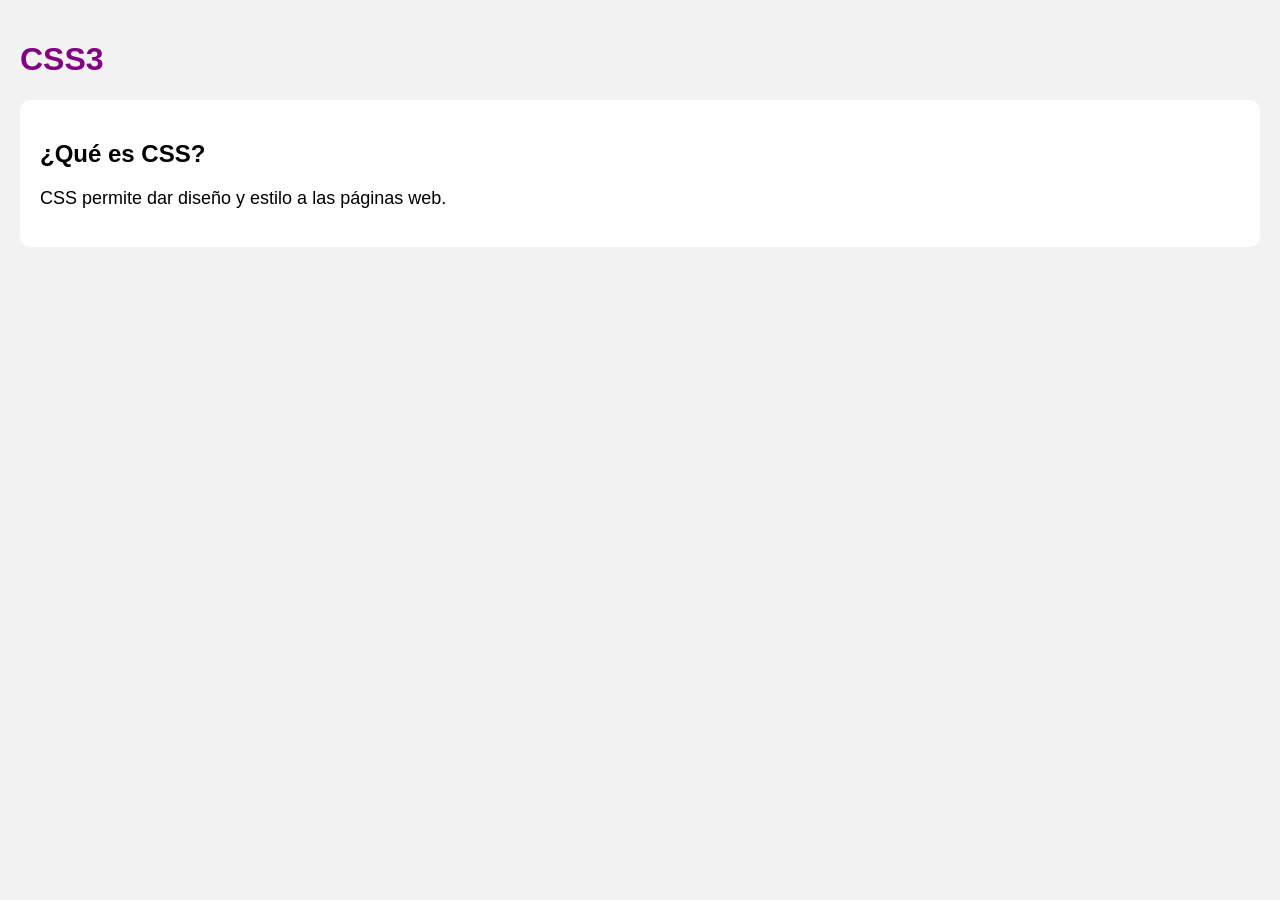
<file: css.html>
<!DOCTYPE html>
<html lang="es">

<head>
    <meta charset="UTF-8">
    <meta name="viewport" content="width=device-width, initial-scale=1.0">
    <title>CSS3</title>

    <style>
        body {
            font-family: Arial, sans-serif;
            background-color: #f2f2f2;
            margin: 0;
            padding: 20px;
        }

        h1 {
            color: purple;
        }

        p {
            font-size: 18px;
        }

        .caja {
            background-color: white;
            padding: 20px;
            border-radius: 10px;
        }
    </style>
</head>

<body>

    <h1>CSS3</h1>

    <div class="caja">
        <h2>¿Qué es CSS?</h2>
        <p>
            CSS permite dar diseño y estilo a las páginas web.
        </p>
    </div>

</body>

</html>
</file>
<file: estilos.css>
body {
    font-family: Arial, sans-serif;
    margin: 0;
    background-color: #f4f4f4;
    color: #333;
}

header {
    background-color: #300429;
    color: white;
    padding: 30px;
    display: flex;
    justify-content: space-between;
    align-items: center;
}

nav {
    background-color: #222;
    padding: 15px 30px;
}

.navbar {
    display: flex;
    justify-content: space-between;
    align-items: center;
}

.logo {
    font-size: 24px;
    font-weight: bold;
    color: white;
    text-decoration: none;
}

.menu {
    display: flex;
    gap: 20px;
}

.menu a {
    color: white;
    text-decoration: none;
}

.menu a:hover {
    color: violet;
}

nav a:hover {
    color: violet;
}

main {
    width: 80%;
    margin: 30px auto;
}

section,
aside {
    background-color: white;
    padding: 25px;
    margin-bottom: 20px;
    border-radius: 10px;
}

h2 {
    color: purple;
}

article {
    border-left: 5px solid purple;
    padding-left: 15px;
}

form {
    display: flex;
    flex-direction: column;
    max-width: 400px;
}

input {
    padding: 10px;
    margin: 5px 0 15px;
}

button {
    padding: 10px;
    background-color: purple;
    color: white;
    border: none;
    border-radius: 8px;
    cursor: pointer;
}

button:hover {
    transform: scale(1.05);
}

footer {
    background-color: #300429;
    color: white;
    text-align: center;
    padding: 20px;
}
.inicio {
    display: flex;
    align-items: center;
    justify-content: space-between;
    gap: 60px;
    padding: 60px 5%;
}

.contenido {
    flex: 1;
}

.contenido h2 {
    font-size: 40px;
    color: purple;
}

.contenido p {
    font-size: 18px;
    line-height: 1.6;
}

.boton {
    display: inline-block;
    padding: 12px 28px;
    background-color: purple;
    color: white;
    border-radius: 40px;
    text-decoration: none;
    font-weight: bold;
}

.boton:hover {
    transform: scale(1.05);
}

.imagen {
    width: 280px;
    height: 280px;
    display: flex;
    align-items: center;
    justify-content: center;
}

.imagen img {
    width: 450px;
    height: 450px;
    object-fit: contain;
}
</file>
<file: docs/estilos.css>
body {
    font-family: Arial, sans-serif;
    margin: 0;
    background-color: #f4f4f4;
    color: #333;
}

header {
    background-color: #300429;
    color: white;
    padding: 30px;
    display: flex;
    justify-content: space-between;
    align-items: center;
}

nav {
    background-color: #222;
    padding: 15px 30px;
}

.navbar {
    display: flex;
    justify-content: space-between;
    align-items: center;
}

.logo {
    font-size: 24px;
    font-weight: bold;
    color: white;
    text-decoration: none;
}

.menu {
    display: flex;
    gap: 20px;
}

.menu a {
    color: white;
    text-decoration: none;
}

.menu a:hover {
    color: violet;
}

nav a:hover {
    color: violet;
}

main {
    width: 80%;
    margin: 30px auto;
}

section,
aside {
    background-color: white;
    padding: 25px;
    margin-bottom: 20px;
    border-radius: 10px;
}

h2 {
    color: purple;
}

article {
    border-left: 5px solid purple;
    padding-left: 15px;
}

form {
    display: flex;
    flex-direction: column;
    max-width: 400px;
}

input {
    padding: 10px;
    margin: 5px 0 15px;
}

button {
    padding: 10px;
    background-color: purple;
    color: white;
    border: none;
    border-radius: 8px;
    cursor: pointer;
}

button:hover {
    transform: scale(1.05);
}

footer {
    background-color: #300429;
    color: white;
    text-align: center;
    padding: 20px;
}
.inicio {
    display: flex;
    align-items: center;
    justify-content: space-between;
    gap: 60px;
    padding: 60px 5%;
}

.contenido {
    flex: 1;
}

.contenido h2 {
    font-size: 40px;
    color: purple;
}

.contenido p {
    font-size: 18px;
    line-height: 1.6;
}

.boton {
    display: inline-block;
    padding: 12px 28px;
    background-color: purple;
    color: white;
    border-radius: 40px;
    text-decoration: none;
    font-weight: bold;
}

.boton:hover {
    transform: scale(1.05);
}

.imagen {
    width: 280px;
    height: 280px;
    display: flex;
    align-items: center;
    justify-content: center;
}

.imagen img {
    width: 450px;
    height: 450px;
    object-fit: contain;
}
</file>
<file: portafolio/estilo.css>
/* CONFIGURACIÓN GENERAL */
* {
    margin: 0;
    padding: 0;
    box-sizing: border-box;
}
html {
    scroll-behavior: smooth;
}
body {
    font-family: Arial, sans-serif;
    background:
        radial-gradient(circle at 15% 20%, rgba(56, 189, 248, 0.14), transparent 28%),
        radial-gradient(circle at 85% 30%, rgba(37, 99, 235, 0.10), transparent 25%),
        radial-gradient(circle at 50% 90%, rgba(14, 165, 233, 0.08), transparent 30%),
        #0a0f1c;
    color: #f8fafc;
    line-height: 1.6;
}

/* PORTADA INICIAL */
.inicio {
    min-height: 100vh;
    display: flex;
    flex-direction: column;
    justify-content: center;
    align-items: center;
    text-align: center;
    padding: 40px 20px;
}
.inicio h1 {
    font-size: 100px;
    color: #38bdf8;
    margin-bottom: 30px;
}
.inicio p {
    font-size: 22px;
    color: #94a3b8;
    margin-bottom: 35px;
}

/* BOTÓN */
.boton {
    display: inline-block;
    padding: 14px 30px;
    background-color: #38bdf8;
    color: #0f172a;
    text-decoration: none;
    font-weight: bold;
    border-radius: 30px;
    transition: 0.3s;
}
.boton:hover {
    transform: translateY(-4px);
    box-shadow: 0 10px 25px rgba(56, 189, 248, 0.35);
    background-color: #7dd3fc;
}
.boton.secundario {
    background-color: transparent;
    color: #38bdf8;
    border: 2px solid #38bdf8;
}
.boton.secundario:hover {
    background-color: #38bdf8;
    color: #0f172a;
}

/* NAVEGACIÓN */
nav {
    position: sticky;
    top: 0;
    z-index: 1000;
    display: flex;
    justify-content: center;
    gap: 30px;
    padding: 20px;
    background: rgba(17, 24, 39, 0.90);
    backdrop-filter: blur(10px);
    border-bottom: 1px solid rgba(56, 189, 248, 0.15);
}
nav a {
    color: #f8fafc;
    text-decoration: none;
    font-weight: bold;
    transition: 0.3s;
}
nav a:hover {
    color: #38bdf8;
}

/* PRESENTACIÓN */
#presentacion {
    min-height: 90vh;
    position: relative;
    overflow: hidden;
    display: flex;
    justify-content: center;
    align-items: center;
    padding: 120px 20px 80px;
}
.presentacion-contenido {
    width: 100%;
    max-width: 800px;
    display: flex;
    flex-direction: column;
    align-items: center;
    justify-content: center;
    text-align: center;
    animation: presentacion-aparecer 1s ease-out;
}
.presentacion-etiqueta {
    color: #38bdf8;
    font-size: 14px;
    font-weight: bold;
    letter-spacing: 4px;
    margin-bottom: 25px;
}
#presentacion img {
    width: 220px;
    height: 220px;
    object-fit: cover;
    border-radius: 50%;
    margin-bottom: 30px;
    border: 4px solid #38bdf8;
    box-shadow: 0 0 30px rgba(56, 189, 248, 0.3);
    transition: transform 0.4s ease, box-shadow 0.4s ease;
}
#presentacion img:hover {
    transform: scale(1.05);
    box-shadow: 0 0 45px rgba(56, 189, 248, 0.45);
}
#presentacion h1 {
    font-size: 58px;
    margin-bottom: 8px;
    color: #f8fafc;
}
#presentacion h2 {
    font-size: 24px;
    font-weight: normal;
    color: #38bdf8;
    margin-bottom: 20px;
}
.presentacion-descripcion {
    max-width: 650px;
    color: #94a3b8;
    font-size: 18px;
    margin-bottom: 40px;
}
.presentacion-botones {
    display: flex;
    gap: 18px;
    justify-content: center;
    flex-wrap: wrap;
}
@keyframes presentacion-aparecer {
    from {
        opacity: 0;
        transform: translateY(35px);
    }
    to {
        opacity: 1;
        transform: translateY(0);
    }
}

/* SECCIONES */
section {
    max-width: 1100px;
    margin: auto;
    padding: 100px 20px;
}
section h2 {
    font-size: 40px;
    margin-bottom: 30px;
    color: #38bdf8;
}

/* SOBRE MÍ */
#sobre-mi {
    min-height: 100vh;
    scroll-margin-top: 50px;
    display: flex;
    align-items: center;
}
.sobre-contenido {
    display: flex;
    align-items: center;
    gap: 60px;
}
.sobre-texto {
    flex: 1;
    animation: aparecer-izquierda 0.8s ease-out;
}
.sobre-texto .etiqueta {
    color: #38bdf8;
    font-size: 14px;
    font-weight: bold;
    letter-spacing: 3px;
    margin-bottom: 10px;
}
.sobre-texto h2 {
    margin-bottom: 25px;
}
.sobre-texto > p:not(.etiqueta) {
    color: #cbd5e1;
    font-size: 17px;
    margin-bottom: 18px;
}
.sobre-tarjeta {
    flex: 1;
    background: rgba(30, 41, 59, 0.75);
    padding: 30px;
    border-radius: 20px;
    border: 1px solid rgba(56, 189, 248, 0.15);
    box-shadow: 0 15px 35px rgba(0, 0, 0, 0.20);
    animation: aparecer-derecha 0.8s ease-out;
    transition: transform 0.3s ease, box-shadow 0.3s ease;
}
.sobre-tarjeta:hover {
    transform: translateY(-8px);
    box-shadow: 0 20px 45px rgba(56, 189, 248, 0.12);
}
.dato {
    display: flex;
    align-items: center;
    gap: 20px;
    padding: 20px 0;
    border-bottom: 1px solid rgba(148, 163, 184, 0.15);
    transition: transform 0.3s ease, padding-left 0.3s ease;
}
.dato:last-child {
    border-bottom: none;
}
.dato:hover {
    transform: translateX(8px);
    padding-left: 10px;
}
.dato span {
    font-size: 24px;
    font-weight: bold;
    color: #38bdf8;
    transition: transform 0.3s ease;
}
.dato:hover span {
    transform: scale(1.15);
}
.dato h3 {
    color: #f8fafc;
    margin-bottom: 4px;
}
.dato p {
    color: #94a3b8;
}
@keyframes aparecer-izquierda {
    from {
        opacity: 0;
        transform: translateX(-40px);
    }
    to {
        opacity: 1;
        transform: translateX(0);
    }
}
@keyframes aparecer-derecha {
    from {
        opacity: 0;
        transform: translateX(40px);
    }
    to {
        opacity: 1;
        transform: translateX(0);
    }
}

/* PROYECTOS */
#proyectos {
    min-height: 100vh;
    scroll-margin-top: 70px;
    padding-top: 70px;
    padding-bottom: 100px;
}
#proyectos article {
    display: inline-block;
    width: 48%;
    margin-right: 1%;
    margin-bottom: 25px;
    vertical-align: top;
    background: rgba(30, 41, 59, 0.75);
    padding: 30px;
    border-radius: 18px;
    border: 1px solid rgba(56, 189, 248, 0.15);
    transition: 0.3s;
}
#proyectos article:hover {
    transform: translateY(-8px);
    border-color: #38bdf8;
    box-shadow: 0 15px 35px rgba(56, 189, 248, 0.15);
}
#proyectos article h3 {
    color: #38bdf8;
    font-size: 24px;
    margin-bottom: 12px;
}
#proyectos article p {
    color: #cbd5e1;
    margin-bottom: 10px;
}
.proyecto-1 {
    transition-delay: 0.2s;
}
.proyecto-2 {
    transition-delay: 0.8s;
}
.proyecto-3 {
    transition-delay: 1.3s;
}

/* HABILIDADES */
#habilidades {
    min-height: 100vh;
    scroll-margin-top: 70px;
    padding-top: 80px;
    padding-bottom: 80px;
}
#habilidades .etiqueta {
    color: #38bdf8;
    font-size: 14px;
    font-weight: bold;
    letter-spacing: 3px;
    margin-bottom: 10px;
}
#habilidades h2 {
    margin-bottom: 12px;
}
.habilidades-intro {
    max-width: 650px;
    color: #94a3b8;
    font-size: 17px;
    margin-bottom: 40px;
}
.habilidades-contenido {
    display: grid;
    grid-template-columns: repeat(4, 1fr);
    gap: 20px;
}
#habilidades article {
    width: auto;
    min-height: 270px;
    margin: 0;
    padding: 28px;
    background: rgba(30, 41, 59, 0.75);
    border-radius: 20px;
    border: 1px solid rgba(56, 189, 248, 0.15);
    transition: transform 0.3s ease, border-color 0.3s ease, box-shadow 0.3s ease;
}
#habilidades article:hover {
    transform: translateY(-8px);
    border-color: #38bdf8;
    box-shadow: 0 15px 35px rgba(56, 189, 248, 0.15);
}
.numero-habilidad {
    display: block;
    color: #38bdf8;
    font-size: 14px;
    font-weight: bold;
    margin-bottom: 25px;
}
#habilidades article h3 {
    color: #f8fafc;
    font-size: 21px;
    margin-bottom: 12px;
}
#habilidades article p {
    color: #94a3b8;
    line-height: 1.6;
    margin-bottom: 25px;
}
.tecnologias {
    display: flex;
    flex-wrap: wrap;
    gap: 8px;
}
.tecnologias span {
    padding: 5px 10px;
    background: rgba(56, 189, 248, 0.10);
    color: #38bdf8;
    border: 1px solid rgba(56, 189, 248, 0.20);
    border-radius: 20px;
    font-size: 12px;
}
#habilidades article:nth-child(1) {
    transition-delay: 0.1s;
}
#habilidades article:nth-child(2) {
    transition-delay: 0.3s;
}
#habilidades article:nth-child(3) {
    transition-delay: 0.5s;
}
#habilidades article:nth-child(4) {
    transition-delay: 0.7s;
}

/* CONTACTO */
#contacto {
    min-height: 100vh;
    scroll-margin-top: 70px;
    padding-top: 20px;
    padding-bottom: 30px;
    display: flex;
    flex-direction: column;
    justify-content: center;
}
.contacto-contenido {
    width: 100%;
    display: flex;
    align-items: center;
    gap: 70px;
}
.copyright {
    width: 100%;
    text-align: center;
    margin-top: 60px;
    padding-top: 20px;
    border-top: 1px solid rgba(56, 189, 248, 0.15);
    color: #94a3b8;
    font-size: 14px;
}
.contacto-texto {
    flex: 1;
}
.contacto-texto .etiqueta {
    color: #38bdf8;
    font-size: 14px;
    font-weight: bold;
    letter-spacing: 3px;
    margin-bottom: 10px;
}
.contacto-texto h2 {
    font-size: 52px;
    margin-bottom: 20px;
}
.contacto-texto > p:last-child {
    max-width: 520px;
    color: #94a3b8;
    font-size: 18px;
}
.contacto-tarjeta {
    flex: 1;
    max-width: 500px;
    padding: 30px;
    background: rgba(30, 41, 59, 0.75);
    border-radius: 20px;
    border: 1px solid rgba(56, 189, 248, 0.15);
    box-shadow: 0 15px 35px rgba(0, 0, 0, 0.20);
}
.contacto-titulo {
    color: #38bdf8;
    font-size: 13px;
    font-weight: bold;
    letter-spacing: 3px;
    margin-bottom: 10px;
}
.contacto-tarjeta a {
    display: flex;
    align-items: center;
    gap: 18px;
    width: 100%;
    padding: 20px 0;
    color: #f8fafc;
    text-decoration: none;
    border-bottom: 1px solid rgba(148, 163, 184, 0.15);
    transition: 0.3s;
}
.contacto-tarjeta a:last-child {
    border-bottom: none;
}
.contacto-tarjeta a:hover {
    padding-left: 10px;
}
.contacto-tarjeta a span {
    color: #38bdf8;
    font-weight: bold;
}
.contacto-tarjeta a div {
    flex: 1;
}
.contacto-tarjeta strong {
    display: block;
    font-size: 18px;
    margin-bottom: 3px;
}
.contacto-tarjeta small {
    color: #94a3b8;
    font-size: 14px;
}
.contacto-tarjeta b {
    color: #38bdf8;
    font-size: 22px;
    transition: transform 0.3s;
}
.contacto-tarjeta a:hover b {
    transform: translateX(6px);
}

/* FOOTER */
footer {
    text-align: center;
    padding: 20px;
    color: #94a3b8;
    border-top: 1px solid rgba(56, 189, 248, 0.15);
    font-size: 14px;
    margin-top: 0;
}

/* DISEÑO PARA CELULAR */
@media (max-width: 768px) {
    nav {
        gap: 12px;
        padding: 15px 10px;
        flex-wrap: wrap;
    }
    nav a {
        font-size: 13px;
    }
    .inicio h1 {
        font-size: 48px;
    }
    .inicio p {
        font-size: 18px;
    }
    #presentacion {
        padding: 80px 20px 60px;
    }
    #presentacion img {
        width: 180px;
        height: 180px;
    }
    #presentacion h1 {
        font-size: 42px;
    }
    #presentacion h2 {
        font-size: 20px;
    }
    .presentacion-descripcion {
        font-size: 16px;
    }
    .sobre-contenido {
        flex-direction: column;
        gap: 35px;
    }
    .sobre-texto,
    .sobre-tarjeta {
        width: 100%;
    }
    #proyectos article {
        width: 100%;
        margin-right: 0;
    }
    .habilidades-contenido {
        grid-template-columns: 1fr;
    }
    #habilidades article {
        width: 100%;
    }
    #contacto {
        padding-top: 70px;
        padding-bottom: 40px;
    }
    .contacto-contenido {
        flex-direction: column;
        gap: 40px;
    }
    .contacto-texto,
    .contacto-tarjeta {
        width: 100%;
        max-width: none;
    }
    .contacto-texto h2 {
        font-size: 42px;
    }
    .copyright {
        margin-top: 40px;
    }
}

.aparecer {
    opacity: 0;
    transform: translateY(100px);
    transition: opacity 1.5s ease, transform 1.5s ease;
}
.aparecer.visible {
    opacity: 1;
    transform: translateY(0);
}
#proyectos article.aparecer,
#habilidades article.aparecer {
    transform: translateY(100px);
}
#proyectos article.aparecer.visible,
#habilidades article.aparecer.visible {
    transform: translateY(0);
}
.volver {
    position: absolute;
    top: 20px;
    left: 20px;
    padding: 10px 18px;
    background-color: #6c63ff;
    color: white;
    text-decoration: none;
    border-radius: 8px;
    font-weight: bold;
}

.volver:hover {
    background-color: #5148d8;
}
#presentacion {
    position: relative;
}
#presentacion {
    position: relative !important;
}

.presentacion-contenido {
    position: relative;
}
.volver {
    font-size: 12px;
    padding: 7px 10px;
}
.volver {
    font-size: 13px;
    padding: 8px 12px;
    background-color: #5148a8;
}

.volver:hover {
    background-color: #3f378a;
}
</file>
